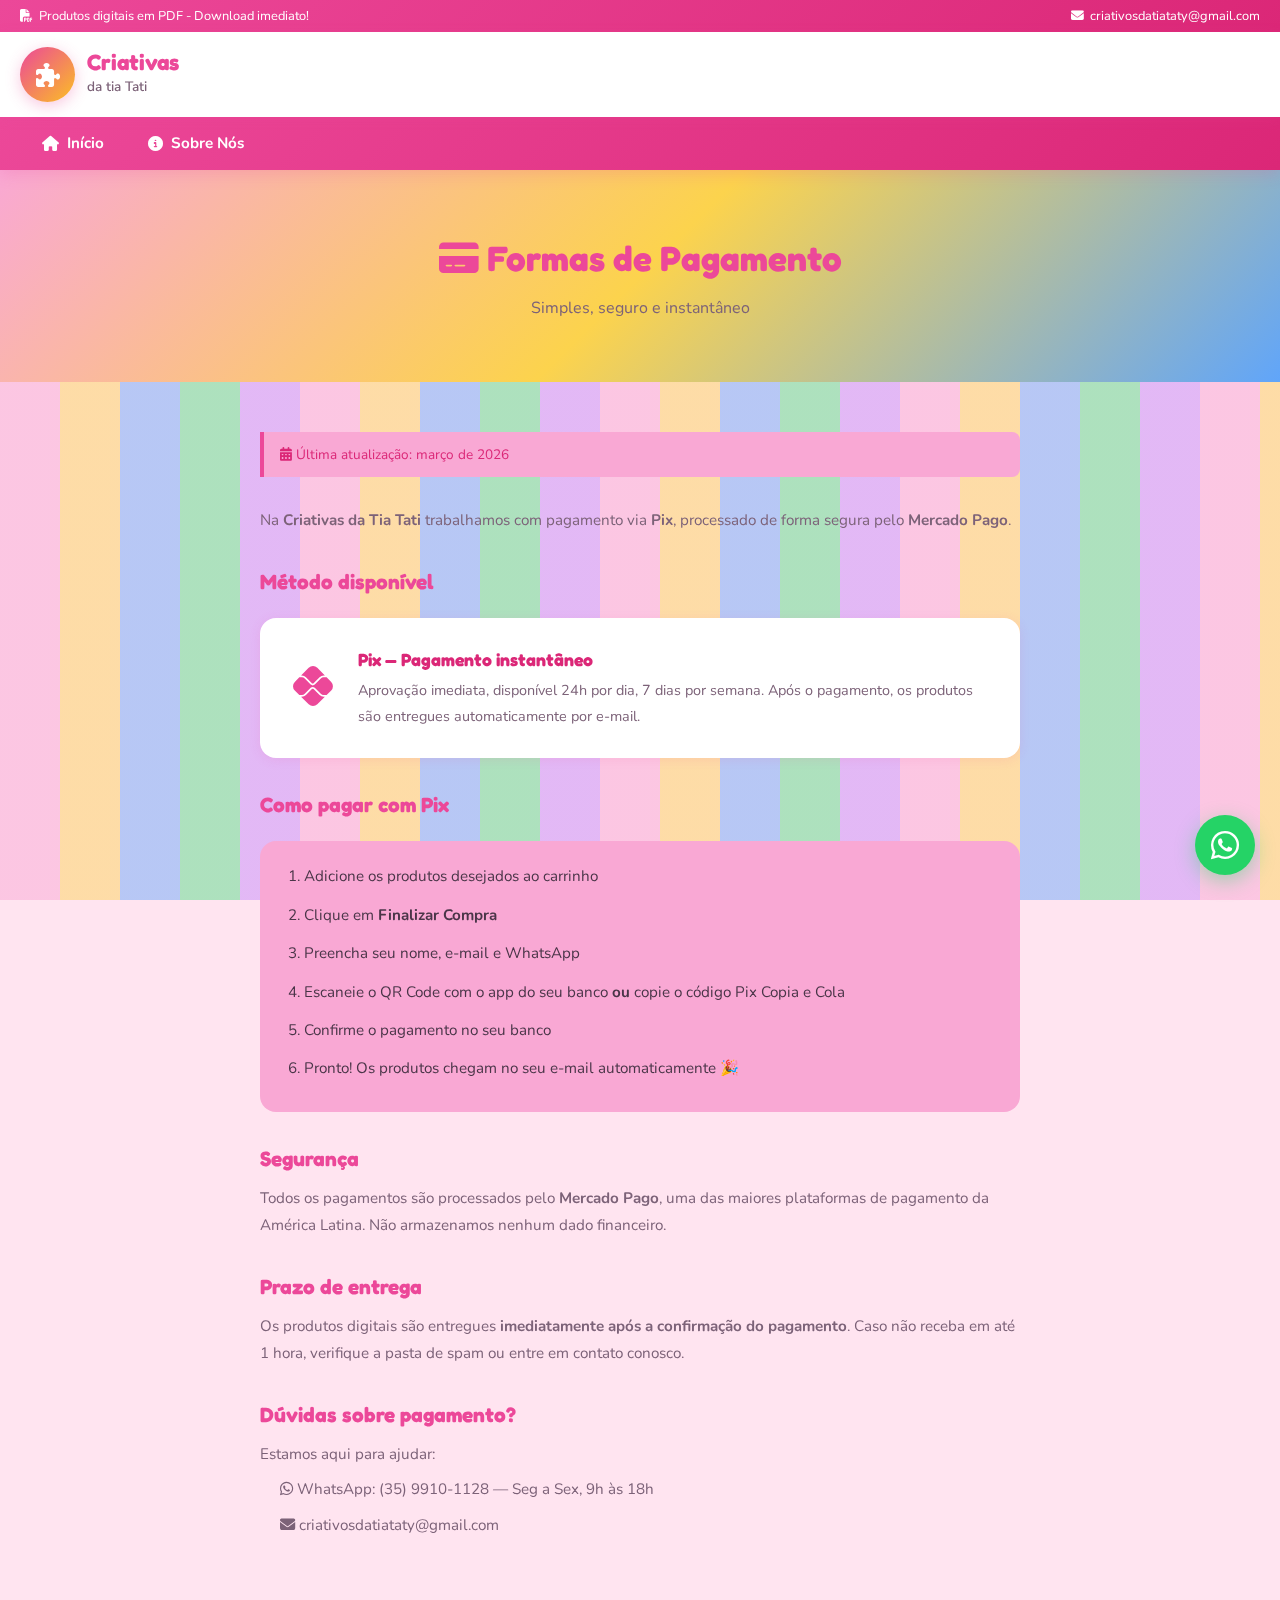
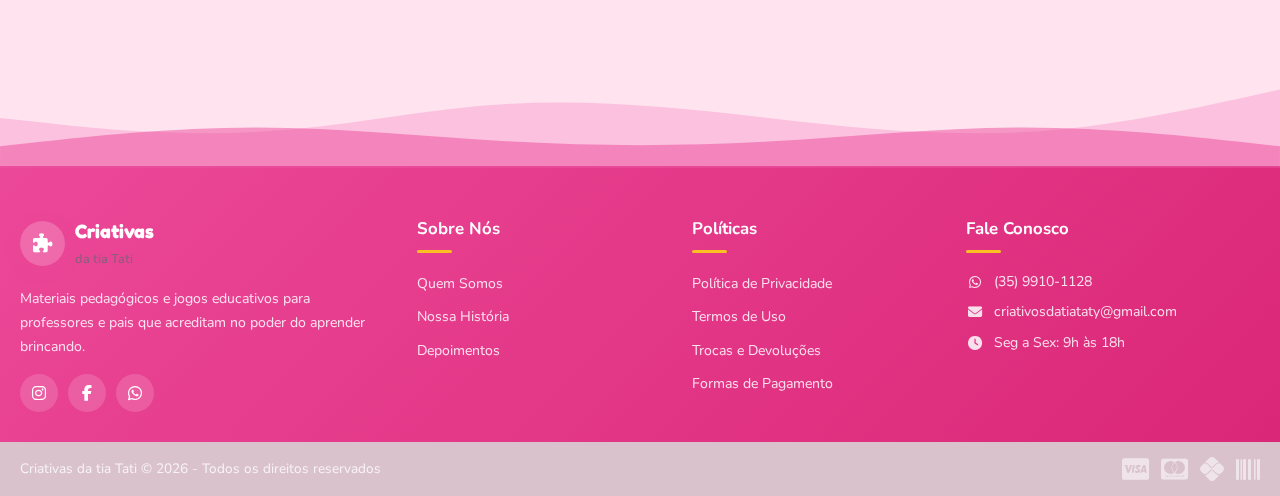
<file: pagamentos.html>
<!DOCTYPE html>
<html lang="pt-BR">
<head>
    <meta charset="UTF-8">
    <meta name="viewport" content="width=device-width, initial-scale=1.0">
    <title>Formas de Pagamento - Criativas da tia Tati</title>
    <link rel="stylesheet" href="style.css">
    <link rel="stylesheet" href="https://cdnjs.cloudflare.com/ajax/libs/font-awesome/6.5.1/css/all.min.css">
    <link href="https://fonts.googleapis.com/css2?family=Nunito:wght@400;600;700;800&family=Fredoka+One&display=swap" rel="stylesheet">
    <!-- Meta Pixel -->
    <script>
    !function(f,b,e,v,n,t,s){if(f.fbq)return;n=f.fbq=function(){n.callMethod?
    n.callMethod.apply(n,arguments):n.queue.push(arguments)};if(!f._fbq)f._fbq=n;
    n.push=n;n.loaded=!0;n.version='2.0';n.queue=[];t=b.createElement(e);t.async=!0;
    t.src=v;s=b.getElementsByTagName(e)[0];s.parentNode.insertBefore(t,s)}(window,
    document,'script','https://connect.facebook.net/en_US/fbevents.js');
    fbq('init', '4457738781141405');
    fbq('track', 'PageView');
    </script>
    <noscript><img height="1" width="1" style="display:none"
    src="https://www.facebook.com/tr?id=4457738781141405&ev=PageView&noscript=1"/></noscript>
    <!-- Fim Meta Pixel -->
    <style>
        .policy-hero {
            background: linear-gradient(135deg, var(--pink-lighter) 0%, var(--yellow-light) 50%, var(--blue-light) 100%);
            padding: 60px 20px;
            text-align: center;
        }
        .policy-hero h2 {
            font-family: 'Fredoka One', cursive;
            font-size: 2.2rem;
            color: var(--pink);
            margin-bottom: 10px;
        }
        .policy-hero p { font-size: 1rem; color: var(--text-light); }
        .policy-content {
            max-width: 800px;
            margin: 50px auto;
            padding: 0 20px 60px;
        }
        .policy-content h3 {
            font-family: 'Fredoka One', cursive;
            font-size: 1.3rem;
            color: var(--pink);
            margin: 30px 0 10px;
        }
        .policy-content p, .policy-content li {
            font-size: 0.95rem;
            color: var(--text-light);
            line-height: 1.8;
            margin-bottom: 8px;
        }
        .policy-content ul { padding-left: 20px; margin-bottom: 12px; }
        .policy-updated {
            background: var(--pink-lighter);
            border-left: 4px solid var(--pink);
            padding: 12px 16px;
            border-radius: 0 8px 8px 0;
            font-size: 0.85rem;
            color: var(--pink-dark);
            margin-bottom: 30px;
        }
        .payment-card {
            background: var(--white);
            border-radius: var(--radius);
            padding: 28px;
            box-shadow: var(--shadow);
            margin: 20px 0;
            display: flex;
            align-items: center;
            gap: 20px;
        }
        .payment-card-icon {
            font-size: 2.5rem;
            color: var(--pink);
            min-width: 50px;
            text-align: center;
        }
        .payment-card h4 {
            font-family: 'Fredoka One', cursive;
            font-size: 1.1rem;
            color: var(--pink-dark);
            margin-bottom: 4px;
        }
        .payment-card p { font-size: 0.9rem; color: var(--text-light); margin: 0; }
        .pix-steps {
            background: var(--pink-lighter);
            border-radius: var(--radius);
            padding: 20px 24px;
            margin: 20px 0;
        }
        .pix-steps ol { padding-left: 20px; }
        .pix-steps li { font-size: 0.95rem; color: var(--text); line-height: 2; }
    </style>
</head>
<body>

    <!-- Top Bar -->
    <div class="top-bar">
        <div class="container top-bar-content">
            <span><i class="fas fa-file-pdf"></i> Produtos digitais em PDF - Download imediato!</span>
            <span><i class="fas fa-envelope"></i> criativosdatiataty@gmail.com</span>
        </div>
    </div>

    <!-- Header -->
    <header class="header">
        <div class="container header-content">
            <div class="logo">
                <div class="logo-icon"><i class="fas fa-puzzle-piece"></i></div>
                <div class="logo-text">
                    <h1>Criativas</h1>
                    <span>da tia Tati</span>
                </div>
            </div>
        </div>
    </header>

    <!-- Navigation -->
    <nav class="main-nav">
        <div class="container">
            <ul class="nav-links" id="navLinks">
                <li><a href="index.html"><i class="fas fa-home"></i> Início</a></li>
                <li><a href="sobre.html"><i class="fas fa-info-circle"></i> Sobre Nós</a></li>
            </ul>
        </div>
    </nav>

    <!-- Hero -->
    <div class="policy-hero">
        <h2><i class="fas fa-credit-card"></i> Formas de Pagamento</h2>
        <p>Simples, seguro e instantâneo</p>
    </div>

    <!-- Content -->
    <div class="policy-content">
        <div class="policy-updated">
            <i class="fas fa-calendar-alt"></i> Última atualização: março de 2026
        </div>

        <p>Na <strong>Criativas da Tia Tati</strong> trabalhamos com pagamento via <strong>Pix</strong>, processado de forma segura pelo <strong>Mercado Pago</strong>.</p>

        <h3>Método disponível</h3>

        <div class="payment-card">
            <div class="payment-card-icon"><i class="fab fa-pix"></i></div>
            <div>
                <h4>Pix — Pagamento instantâneo</h4>
                <p>Aprovação imediata, disponível 24h por dia, 7 dias por semana. Após o pagamento, os produtos são entregues automaticamente por e-mail.</p>
            </div>
        </div>

        <h3>Como pagar com Pix</h3>

        <div class="pix-steps">
            <ol>
                <li>Adicione os produtos desejados ao carrinho</li>
                <li>Clique em <strong>Finalizar Compra</strong></li>
                <li>Preencha seu nome, e-mail e WhatsApp</li>
                <li>Escaneie o QR Code com o app do seu banco <strong>ou</strong> copie o código Pix Copia e Cola</li>
                <li>Confirme o pagamento no seu banco</li>
                <li>Pronto! Os produtos chegam no seu e-mail automaticamente 🎉</li>
            </ol>
        </div>

        <h3>Segurança</h3>
        <p>Todos os pagamentos são processados pelo <strong>Mercado Pago</strong>, uma das maiores plataformas de pagamento da América Latina. Não armazenamos nenhum dado financeiro.</p>

        <h3>Prazo de entrega</h3>
        <p>Os produtos digitais são entregues <strong>imediatamente após a confirmação do pagamento</strong>. Caso não receba em até 1 hora, verifique a pasta de spam ou entre em contato conosco.</p>

        <h3>Dúvidas sobre pagamento?</h3>
        <p>Estamos aqui para ajudar:</p>
        <ul>
            <li><i class="fab fa-whatsapp"></i> WhatsApp: (35) 9910-1128 — Seg a Sex, 9h às 18h</li>
            <li><i class="fas fa-envelope"></i> criativosdatiataty@gmail.com</li>
        </ul>
    </div>

    <!-- Footer -->
    <footer class="footer">
        <div class="footer-wave">
            <svg xmlns="http://www.w3.org/2000/svg" viewBox="0 0 1440 120">
                <path fill="#f472b6" fill-opacity="0.3" d="M0,64L48,69.3C96,75,192,85,288,80C384,75,480,53,576,48C672,43,768,53,864,64C960,75,1056,85,1152,80C1248,75,1344,53,1392,42.7L1440,32L1440,120L1392,120C1344,120,1248,120,1152,120C1056,120,960,120,864,120C768,120,672,120,576,120C480,120,384,120,288,120C192,120,96,120,48,120L0,120Z"></path>
                <path fill="#ec4899" fill-opacity="0.5" d="M0,96L48,90.7C96,85,192,75,288,74.7C384,75,480,85,576,90.7C672,96,768,96,864,90.7C960,85,1056,75,1152,74.7C1248,75,1344,85,1392,90.7L1440,96L1440,120L1392,120C1344,120,1248,120,1152,120C1056,120,960,120,864,120C768,120,672,120,576,120C480,120,384,120,288,120C192,120,96,120,48,120L0,120Z"></path>
            </svg>
        </div>
        <div class="footer-main">
            <div class="container footer-grid">
                <div class="footer-col">
                    <div class="footer-logo">
                        <div class="logo-icon"><i class="fas fa-puzzle-piece"></i></div>
                        <div class="logo-text">
                            <h3>Criativas</h3>
                            <span>da tia Tati</span>
                        </div>
                    </div>
                    <p>Materiais pedagógicos e jogos educativos para professores e pais que acreditam no poder do aprender brincando.</p>
                    <div class="social-links">
                        <a href="https://www.instagram.com/criativos_tia_taty?igsh=MWlyMDI0MDdyZGYxaQ%3D%3D" title="Instagram" target="_blank"><i class="fab fa-instagram"></i></a>
                        <a href="https://www.facebook.com/profile.php?id=61585580285067" title="Facebook" target="_blank"><i class="fab fa-facebook-f"></i></a>
                        <a href="https://w.app/b0fwam" title="WhatsApp" target="_blank"><i class="fab fa-whatsapp"></i></a>
                    </div>
                </div>
                <div class="footer-col">
                    <h4>Sobre Nós</h4>
                    <ul>
                        <li><a href="sobre.html">Quem Somos</a></li>
                        <li><a href="sobre.html">Nossa História</a></li>
                        <li><a href="sobre.html">Depoimentos</a></li>
                    </ul>
                </div>
                <div class="footer-col">
                    <h4>Políticas</h4>
                    <ul>
                        <li><a href="privacidade.html">Política de Privacidade</a></li>
                        <li><a href="termos.html">Termos de Uso</a></li>
                        <li><a href="trocas.html">Trocas e Devoluções</a></li>
                        <li><a href="pagamentos.html">Formas de Pagamento</a></li>
                    </ul>
                </div>
                <div class="footer-col">
                    <h4>Fale Conosco</h4>
                    <ul class="contact-list">
                        <li><i class="fab fa-whatsapp"></i> (35) 9910-1128</li>
                        <li><i class="fas fa-envelope"></i> criativosdatiataty@gmail.com</li>
                        <li><i class="fas fa-clock"></i> Seg a Sex: 9h às 18h</li>
                    </ul>
                </div>
            </div>
        </div>
        <div class="footer-bottom">
            <div class="container">
                <p>Criativas da tia Tati &copy; 2026 - Todos os direitos reservados</p>
                <div class="payment-methods">
                    <i class="fab fa-cc-visa"></i>
                    <i class="fab fa-cc-mastercard"></i>
                    <i class="fab fa-pix"></i>
                    <i class="fas fa-barcode"></i>
                </div>
            </div>
        </div>
    </footer>

    <a href="https://wa.me/553599101128" class="whatsapp-float" target="_blank" title="Fale conosco no WhatsApp">
        <i class="fab fa-whatsapp"></i>
    </a>

</body>
</html>
</file>
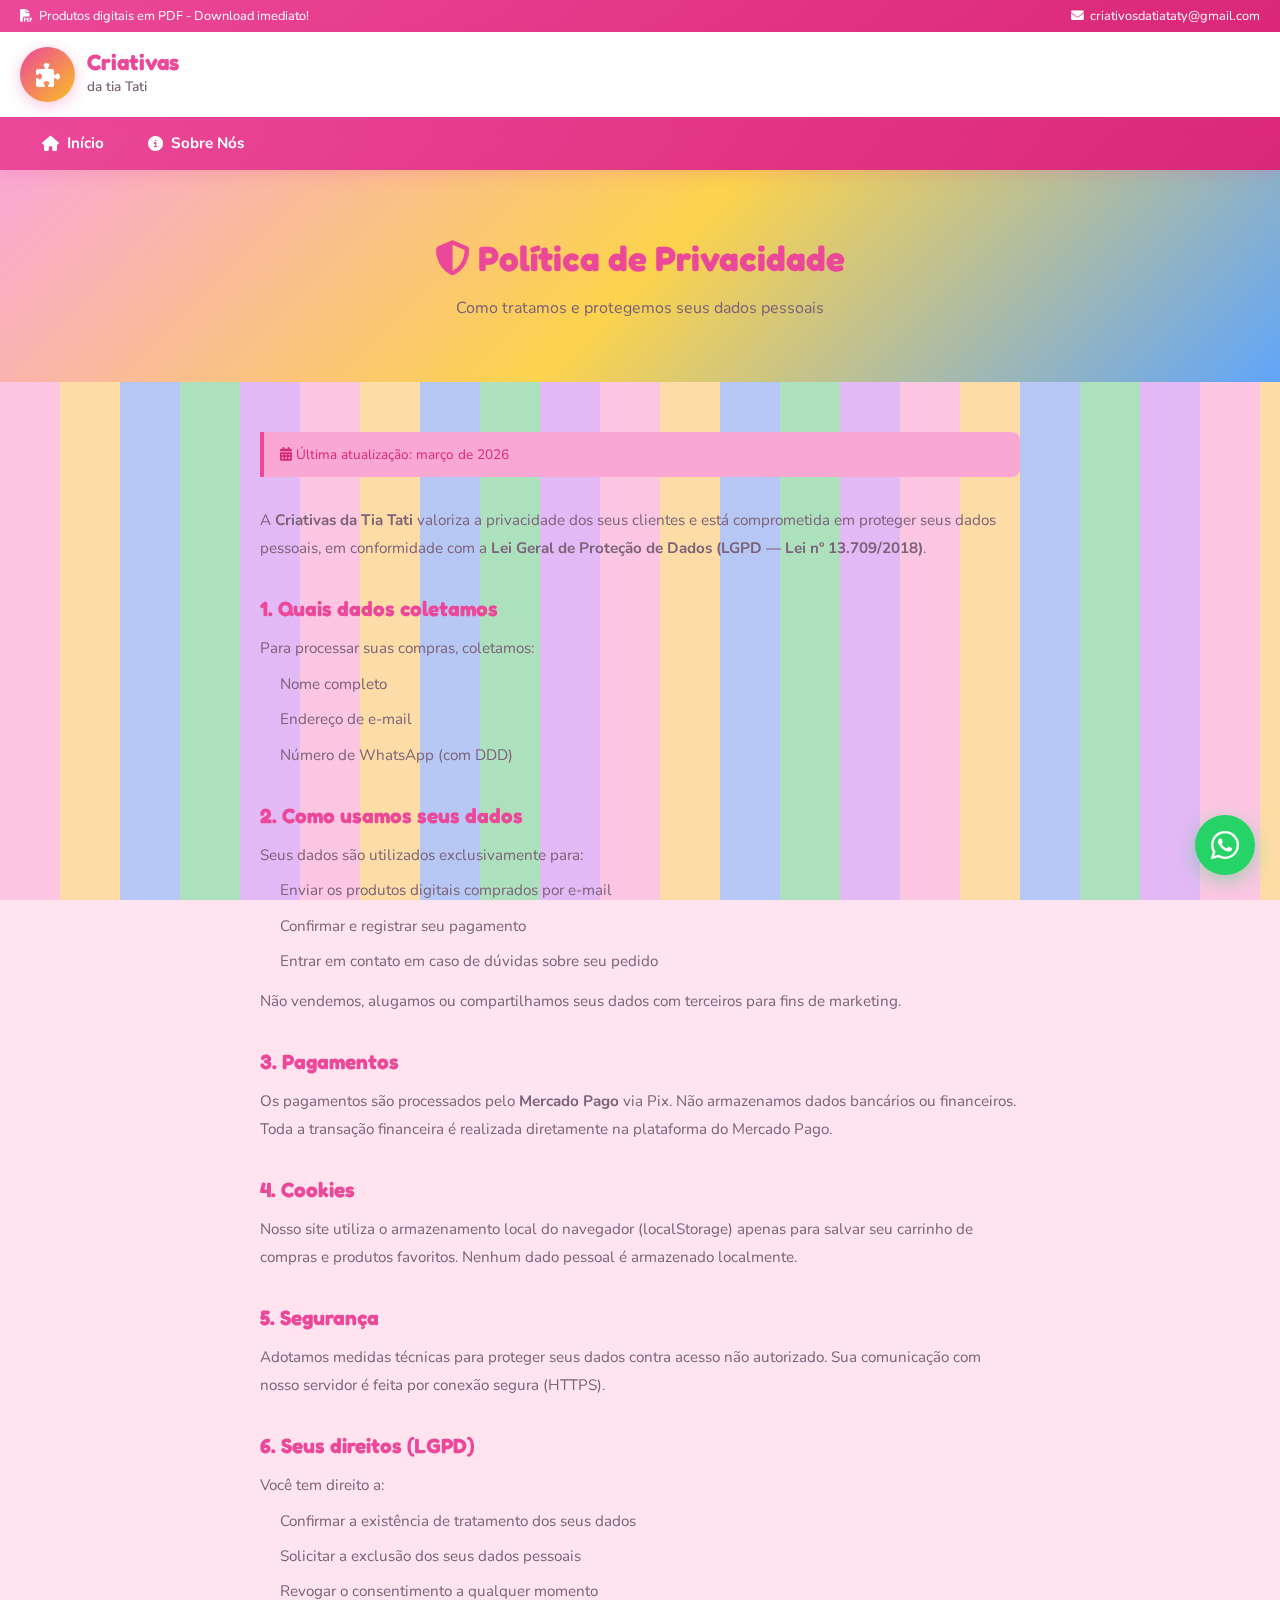
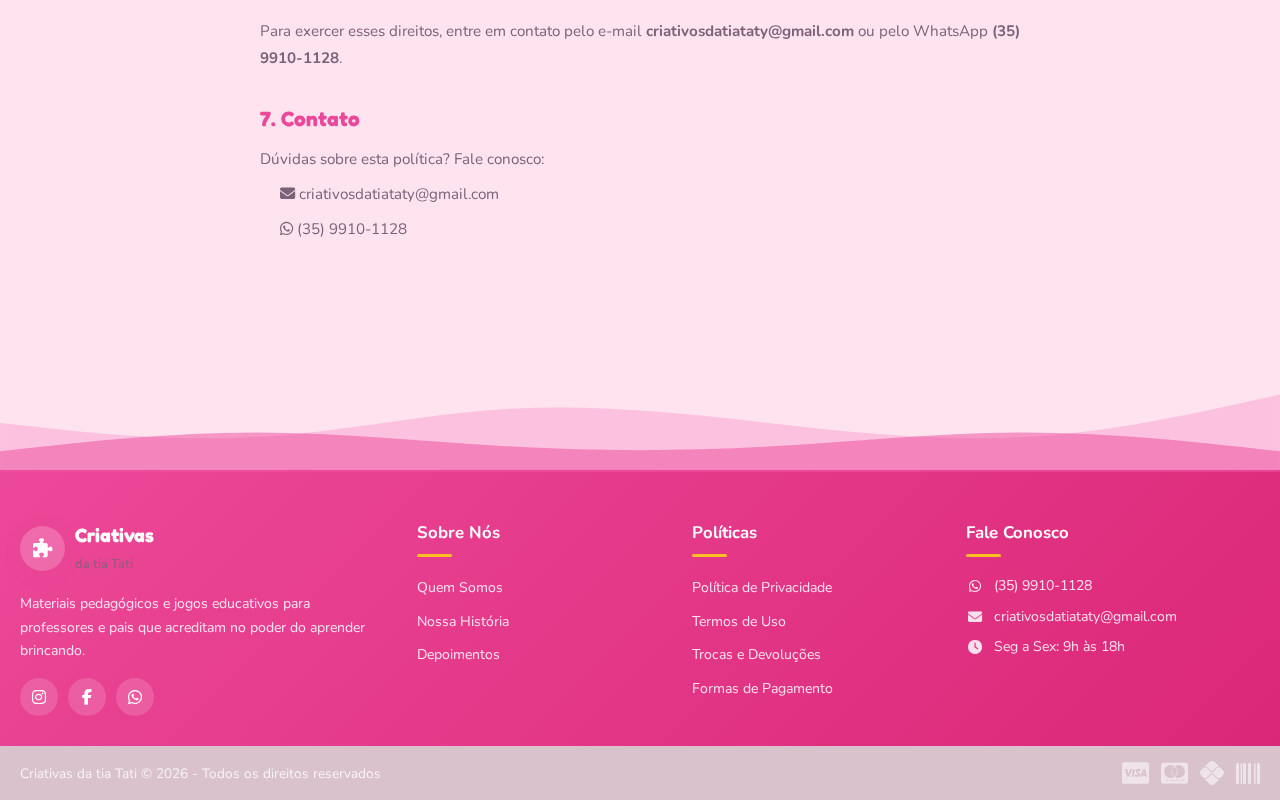
<file: privacidade.html>
<!DOCTYPE html>
<html lang="pt-BR">
<head>
    <meta charset="UTF-8">
    <meta name="viewport" content="width=device-width, initial-scale=1.0">
    <title>Política de Privacidade - Criativas da tia Tati</title>
    <link rel="stylesheet" href="style.css">
    <link rel="stylesheet" href="https://cdnjs.cloudflare.com/ajax/libs/font-awesome/6.5.1/css/all.min.css">
    <link href="https://fonts.googleapis.com/css2?family=Nunito:wght@400;600;700;800&family=Fredoka+One&display=swap" rel="stylesheet">
    <style>
        .policy-hero {
            background: linear-gradient(135deg, var(--pink-lighter) 0%, var(--yellow-light) 50%, var(--blue-light) 100%);
            padding: 60px 20px;
            text-align: center;
        }
        .policy-hero h2 {
            font-family: 'Fredoka One', cursive;
            font-size: 2.2rem;
            color: var(--pink);
            margin-bottom: 10px;
        }
        .policy-hero p { font-size: 1rem; color: var(--text-light); }
        .policy-content {
            max-width: 800px;
            margin: 50px auto;
            padding: 0 20px 60px;
        }
        .policy-content h3 {
            font-family: 'Fredoka One', cursive;
            font-size: 1.3rem;
            color: var(--pink);
            margin: 30px 0 10px;
        }
        .policy-content p, .policy-content li {
            font-size: 0.95rem;
            color: var(--text-light);
            line-height: 1.8;
            margin-bottom: 8px;
        }
        .policy-content ul { padding-left: 20px; margin-bottom: 12px; }
        .policy-updated {
            background: var(--pink-lighter);
            border-left: 4px solid var(--pink);
            padding: 12px 16px;
            border-radius: 0 8px 8px 0;
            font-size: 0.85rem;
            color: var(--pink-dark);
            margin-bottom: 30px;
        }
    </style>
</head>
<body>

    <!-- Top Bar -->
    <div class="top-bar">
        <div class="container top-bar-content">
            <span><i class="fas fa-file-pdf"></i> Produtos digitais em PDF - Download imediato!</span>
            <span><i class="fas fa-envelope"></i> criativosdatiataty@gmail.com</span>
        </div>
    </div>

    <!-- Header -->
    <header class="header">
        <div class="container header-content">
            <div class="logo">
                <div class="logo-icon"><i class="fas fa-puzzle-piece"></i></div>
                <div class="logo-text">
                    <h1>Criativas</h1>
                    <span>da tia Tati</span>
                </div>
            </div>
        </div>
    </header>

    <!-- Navigation -->
    <nav class="main-nav">
        <div class="container">
            <ul class="nav-links" id="navLinks">
                <li><a href="index.html"><i class="fas fa-home"></i> Início</a></li>
                <li><a href="sobre.html"><i class="fas fa-info-circle"></i> Sobre Nós</a></li>
            </ul>
        </div>
    </nav>

    <!-- Hero -->
    <div class="policy-hero">
        <h2><i class="fas fa-shield-alt"></i> Política de Privacidade</h2>
        <p>Como tratamos e protegemos seus dados pessoais</p>
    </div>

    <!-- Content -->
    <div class="policy-content">
        <div class="policy-updated">
            <i class="fas fa-calendar-alt"></i> Última atualização: março de 2026
        </div>

        <p>A <strong>Criativas da Tia Tati</strong> valoriza a privacidade dos seus clientes e está comprometida em proteger seus dados pessoais, em conformidade com a <strong>Lei Geral de Proteção de Dados (LGPD — Lei nº 13.709/2018)</strong>.</p>

        <h3>1. Quais dados coletamos</h3>
        <p>Para processar suas compras, coletamos:</p>
        <ul>
            <li>Nome completo</li>
            <li>Endereço de e-mail</li>
            <li>Número de WhatsApp (com DDD)</li>
        </ul>

        <h3>2. Como usamos seus dados</h3>
        <p>Seus dados são utilizados exclusivamente para:</p>
        <ul>
            <li>Enviar os produtos digitais comprados por e-mail</li>
            <li>Confirmar e registrar seu pagamento</li>
            <li>Entrar em contato em caso de dúvidas sobre seu pedido</li>
        </ul>
        <p>Não vendemos, alugamos ou compartilhamos seus dados com terceiros para fins de marketing.</p>

        <h3>3. Pagamentos</h3>
        <p>Os pagamentos são processados pelo <strong>Mercado Pago</strong> via Pix. Não armazenamos dados bancários ou financeiros. Toda a transação financeira é realizada diretamente na plataforma do Mercado Pago.</p>

        <h3>4. Cookies</h3>
        <p>Nosso site utiliza o armazenamento local do navegador (localStorage) apenas para salvar seu carrinho de compras e produtos favoritos. Nenhum dado pessoal é armazenado localmente.</p>

        <h3>5. Segurança</h3>
        <p>Adotamos medidas técnicas para proteger seus dados contra acesso não autorizado. Sua comunicação com nosso servidor é feita por conexão segura (HTTPS).</p>

        <h3>6. Seus direitos (LGPD)</h3>
        <p>Você tem direito a:</p>
        <ul>
            <li>Confirmar a existência de tratamento dos seus dados</li>
            <li>Solicitar a exclusão dos seus dados pessoais</li>
            <li>Revogar o consentimento a qualquer momento</li>
        </ul>
        <p>Para exercer esses direitos, entre em contato pelo e-mail <strong>criativosdatiataty@gmail.com</strong> ou pelo WhatsApp <strong>(35) 9910-1128</strong>.</p>

        <h3>7. Contato</h3>
        <p>Dúvidas sobre esta política? Fale conosco:</p>
        <ul>
            <li><i class="fas fa-envelope"></i> criativosdatiataty@gmail.com</li>
            <li><i class="fab fa-whatsapp"></i> (35) 9910-1128</li>
        </ul>
    </div>

    <!-- Footer -->
    <footer class="footer">
        <div class="footer-wave">
            <svg xmlns="http://www.w3.org/2000/svg" viewBox="0 0 1440 120">
                <path fill="#f472b6" fill-opacity="0.3" d="M0,64L48,69.3C96,75,192,85,288,80C384,75,480,53,576,48C672,43,768,53,864,64C960,75,1056,85,1152,80C1248,75,1344,53,1392,42.7L1440,32L1440,120L1392,120C1344,120,1248,120,1152,120C1056,120,960,120,864,120C768,120,672,120,576,120C480,120,384,120,288,120C192,120,96,120,48,120L0,120Z"></path>
                <path fill="#ec4899" fill-opacity="0.5" d="M0,96L48,90.7C96,85,192,75,288,74.7C384,75,480,85,576,90.7C672,96,768,96,864,90.7C960,85,1056,75,1152,74.7C1248,75,1344,85,1392,90.7L1440,96L1440,120L1392,120C1344,120,1248,120,1152,120C1056,120,960,120,864,120C768,120,672,120,576,120C480,120,384,120,288,120C192,120,96,120,48,120L0,120Z"></path>
            </svg>
        </div>
        <div class="footer-main">
            <div class="container footer-grid">
                <div class="footer-col">
                    <div class="footer-logo">
                        <div class="logo-icon"><i class="fas fa-puzzle-piece"></i></div>
                        <div class="logo-text">
                            <h3>Criativas</h3>
                            <span>da tia Tati</span>
                        </div>
                    </div>
                    <p>Materiais pedagógicos e jogos educativos para professores e pais que acreditam no poder do aprender brincando.</p>
                    <div class="social-links">
                        <a href="https://www.instagram.com/criativos_tia_taty?igsh=MWlyMDI0MDdyZGYxaQ%3D%3D" title="Instagram" target="_blank"><i class="fab fa-instagram"></i></a>
                        <a href="https://www.facebook.com/profile.php?id=61585580285067" title="Facebook" target="_blank"><i class="fab fa-facebook-f"></i></a>
                        <a href="https://w.app/b0fwam" title="WhatsApp" target="_blank"><i class="fab fa-whatsapp"></i></a>
                    </div>
                </div>
                <div class="footer-col">
                    <h4>Sobre Nós</h4>
                    <ul>
                        <li><a href="sobre.html">Quem Somos</a></li>
                        <li><a href="sobre.html">Nossa História</a></li>
                        <li><a href="sobre.html">Depoimentos</a></li>
                    </ul>
                </div>
                <div class="footer-col">
                    <h4>Políticas</h4>
                    <ul>
                        <li><a href="privacidade.html">Política de Privacidade</a></li>
                        <li><a href="termos.html">Termos de Uso</a></li>
                        <li><a href="trocas.html">Trocas e Devoluções</a></li>
                        <li><a href="pagamentos.html">Formas de Pagamento</a></li>
                    </ul>
                </div>
                <div class="footer-col">
                    <h4>Fale Conosco</h4>
                    <ul class="contact-list">
                        <li><i class="fab fa-whatsapp"></i> (35) 9910-1128</li>
                        <li><i class="fas fa-envelope"></i> criativosdatiataty@gmail.com</li>
                        <li><i class="fas fa-clock"></i> Seg a Sex: 9h às 18h</li>
                    </ul>
                </div>
            </div>
        </div>
        <div class="footer-bottom">
            <div class="container">
                <p>Criativas da tia Tati &copy; 2026 - Todos os direitos reservados</p>
                <div class="payment-methods">
                    <i class="fab fa-cc-visa"></i>
                    <i class="fab fa-cc-mastercard"></i>
                    <i class="fab fa-pix"></i>
                    <i class="fas fa-barcode"></i>
                </div>
            </div>
        </div>
    </footer>

    <a href="https://wa.me/553599101128" class="whatsapp-float" target="_blank" title="Fale conosco no WhatsApp">
        <i class="fab fa-whatsapp"></i>
    </a>

</body>
</html>
</file>
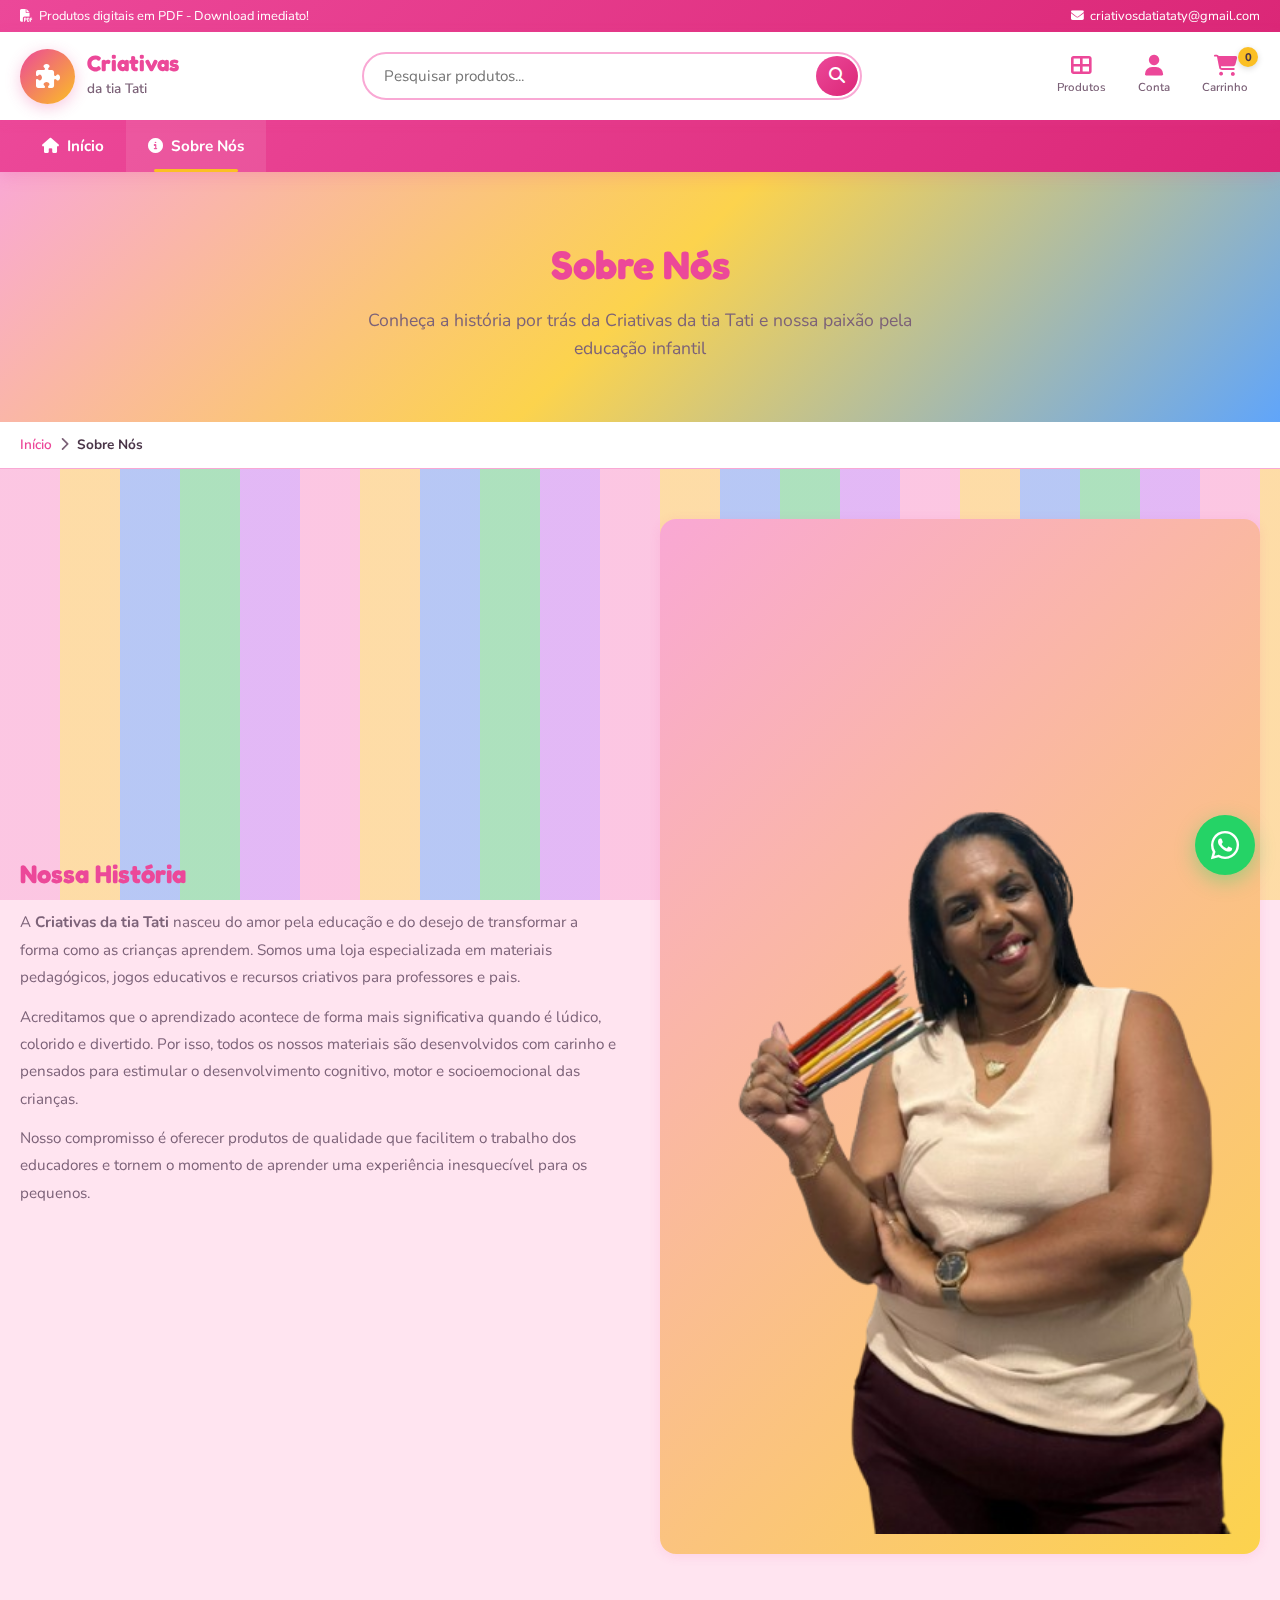
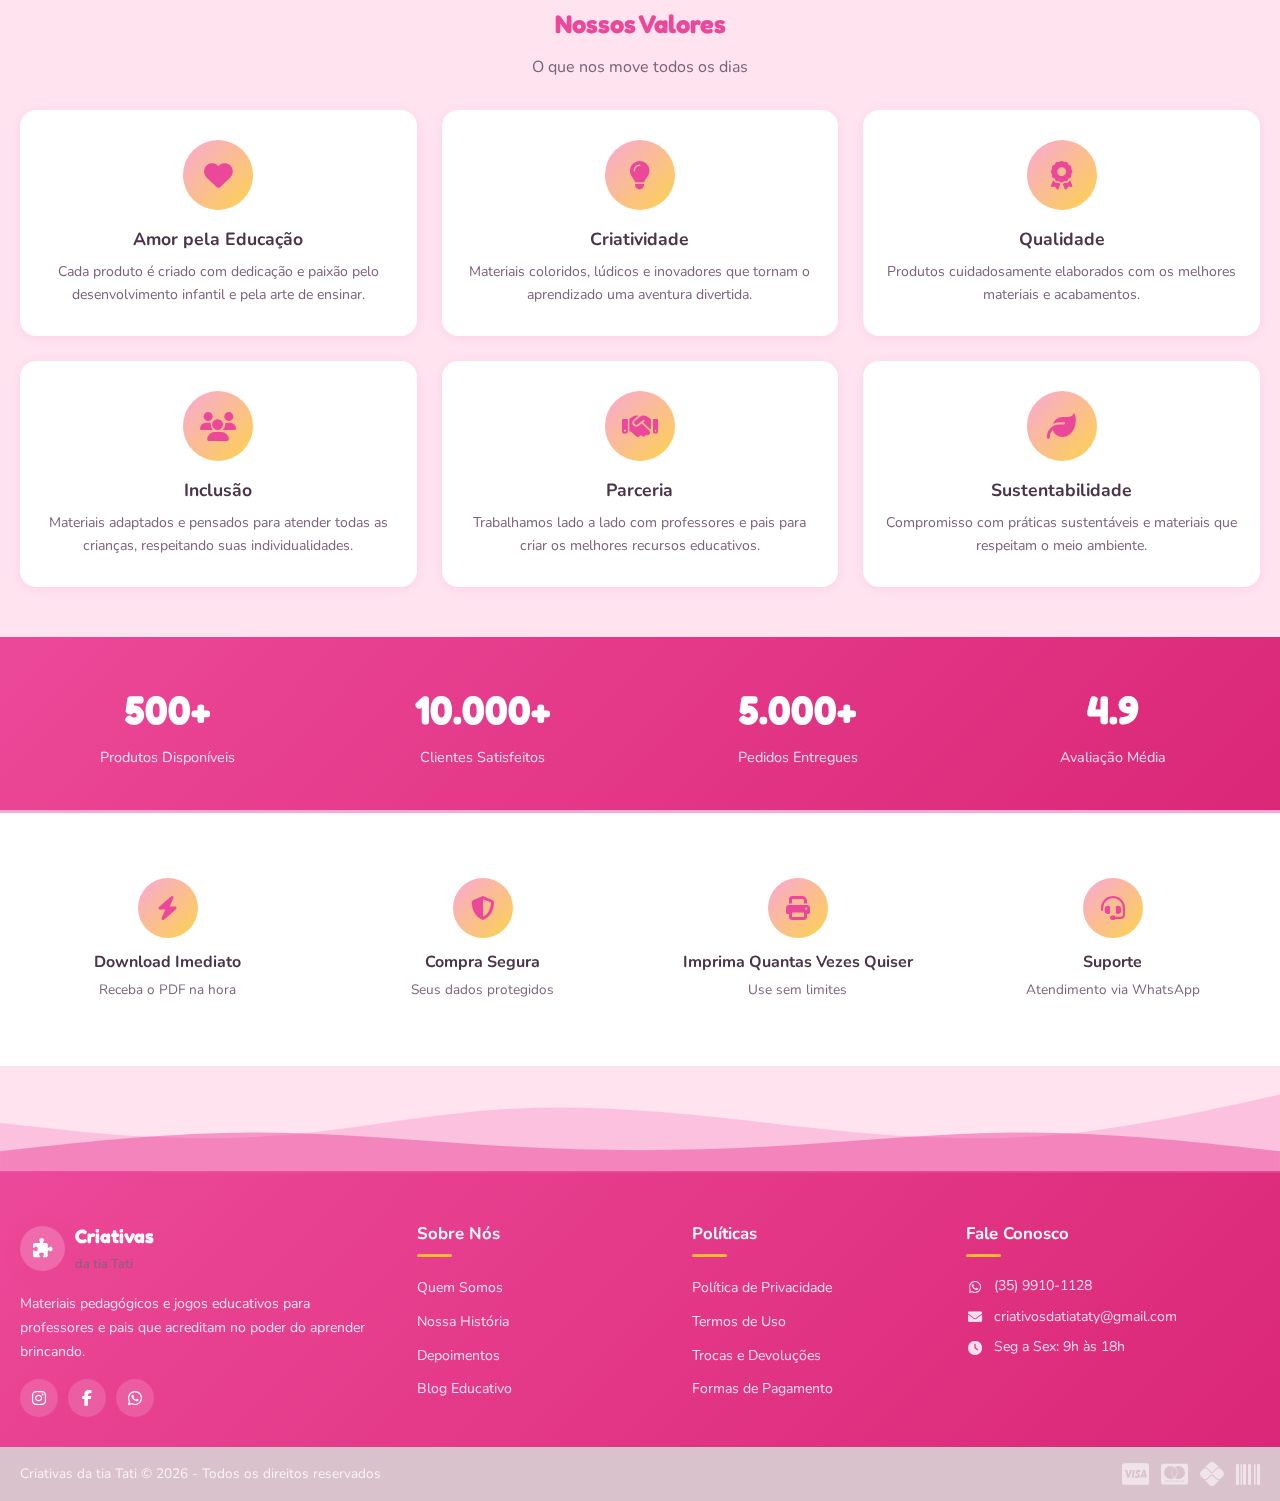
<file: sobre.html>
<!DOCTYPE html>
<html lang="pt-BR">
<head>
    <meta charset="UTF-8">
    <meta name="viewport" content="width=device-width, initial-scale=1.0">
    <title>Sobre Nós - Criativas da tia Tati</title>
    <link rel="stylesheet" href="style.css">
    <link rel="stylesheet" href="https://cdnjs.cloudflare.com/ajax/libs/font-awesome/6.5.1/css/all.min.css">
    <link href="https://fonts.googleapis.com/css2?family=Nunito:wght@400;600;700;800&family=Fredoka+One&display=swap" rel="stylesheet">
    <style>
        .about-hero {
            background: linear-gradient(135deg, var(--pink-lighter) 0%, var(--yellow-light) 50%, var(--blue-light) 100%);
            padding: 60px 20px;
            text-align: center;
        }
        .about-hero h2 {
            font-family: 'Fredoka One', cursive;
            font-size: 2.5rem;
            color: var(--pink);
            margin-bottom: 10px;
        }
        .about-hero p {
            font-size: 1.1rem;
            color: var(--text-light);
            max-width: 600px;
            margin: 0 auto;
        }
        .about-section {
            padding: 50px 0;
        }
        .about-grid {
            display: grid;
            grid-template-columns: 1fr 1fr;
            gap: 40px;
            align-items: center;
            margin-bottom: 50px;
        }
        .about-text h3 {
            font-family: 'Fredoka One', cursive;
            font-size: 1.6rem;
            color: var(--pink);
            margin-bottom: 15px;
        }
        .about-text p {
            font-size: 0.95rem;
            color: var(--text-light);
            line-height: 1.8;
            margin-bottom: 12px;
        }
        .about-image {
            background: linear-gradient(135deg, var(--pink-lighter) 0%, var(--yellow-light) 100%);
            border-radius: var(--radius);
            padding: 20px;
            text-align: center;
            box-shadow: var(--shadow);
            overflow: hidden;
        }
        .about-image img {
            width: 100%;
            height: 100%;
            object-fit: cover;
            border-radius: calc(var(--radius) - 8px);
            display: block;
        }
        .values-grid {
            display: grid;
            grid-template-columns: repeat(3, 1fr);
            gap: 25px;
            margin-top: 30px;
        }
        .value-card {
            background: var(--white);
            border-radius: var(--radius);
            padding: 30px 20px;
            text-align: center;
            box-shadow: var(--shadow);
            transition: var(--transition);
        }
        .value-card:hover {
            transform: translateY(-5px);
            box-shadow: var(--shadow-hover);
        }
        .value-card .value-icon {
            width: 70px;
            height: 70px;
            background: linear-gradient(135deg, var(--pink-lighter) 0%, var(--yellow-light) 100%);
            border-radius: 50%;
            display: flex;
            align-items: center;
            justify-content: center;
            margin: 0 auto 15px;
            font-size: 1.8rem;
            color: var(--pink);
        }
        .value-card h4 {
            font-size: 1.1rem;
            color: var(--text);
            margin-bottom: 8px;
        }
        .value-card p {
            font-size: 0.88rem;
            color: var(--text-light);
            line-height: 1.6;
        }
        .stats-section {
            background: linear-gradient(135deg, var(--pink) 0%, var(--pink-dark) 100%);
            padding: 40px 0;
            color: var(--white);
        }
        .stats-grid {
            display: grid;
            grid-template-columns: repeat(4, 1fr);
            gap: 20px;
            text-align: center;
        }
        .stat-item h3 {
            font-family: 'Fredoka One', cursive;
            font-size: 2.5rem;
            margin-bottom: 5px;
        }
        .stat-item p {
            font-size: 0.9rem;
            opacity: 0.85;
        }
        @media (max-width: 768px) {
            .about-grid { grid-template-columns: 1fr; }
            .values-grid { grid-template-columns: 1fr; }
            .stats-grid { grid-template-columns: repeat(2, 1fr); gap: 20px; }
            .about-hero h2 { font-size: 1.8rem; }
        }
    </style>
</head>
<body>
    <!-- Top Bar -->
    <div class="top-bar">
        <div class="container top-bar-content">
            <span><i class="fas fa-file-pdf"></i> Produtos digitais em PDF - Download imediato!</span>
            <span><i class="fas fa-envelope"></i> criativosdatiataty@gmail.com</span>
        </div>
    </div>

    <!-- Header -->
    <header class="header">
        <div class="container header-content">
            <a href="index.html" class="logo">
                <div class="logo-icon">
                    <i class="fas fa-puzzle-piece"></i>
                </div>
                <div class="logo-text">
                    <h1>Criativas</h1>
                    <span>da tia Tati</span>
                </div>
            </a>
            <div class="search-bar">
                <input type="text" placeholder="Pesquisar produtos...">
                <button type="button"><i class="fas fa-search"></i></button>
            </div>
            <div class="header-actions">
                <a href="index.html" class="header-action" title="Ver Produtos">
                    <i class="fas fa-th-large"></i>
                    <span>Produtos</span>
                </a>
                <a href="#" class="header-action" title="Minha Conta">
                    <i class="fas fa-user"></i>
                    <span>Conta</span>
                </a>
                <a href="index.html" class="header-action cart-icon" title="Carrinho">
                    <i class="fas fa-shopping-cart"></i>
                    <span>Carrinho</span>
                    <div class="cart-count">0</div>
                </a>
            </div>
        </div>
    </header>

    <!-- Navigation -->
    <nav class="main-nav">
        <div class="container">
            <ul class="nav-links" style="display:flex">
                <li><a href="index.html"><i class="fas fa-home"></i> Início</a></li>
                <li><a href="sobre.html" class="active"><i class="fas fa-info-circle"></i> Sobre Nós</a></li>
            </ul>
        </div>
    </nav>

    <!-- About Hero -->
    <section class="about-hero">
        <h2>Sobre Nós</h2>
        <p>Conheça a história por trás da Criativas da tia Tati e nossa paixão pela educação infantil</p>
    </section>

    <!-- Breadcrumb -->
    <div class="breadcrumb-section">
        <div class="container">
            <span><a href="index.html">Início</a></span>
            <i class="fas fa-chevron-right"></i>
            <span class="current">Sobre Nós</span>
        </div>
    </div>

    <!-- About Content -->
    <section class="about-section">
        <div class="container">
            <div class="about-grid">
                <div class="about-text">
                    <h3>Nossa História</h3>
                    <p>A <strong>Criativas da tia Tati</strong> nasceu do amor pela educação e do desejo de transformar a forma como as crianças aprendem. Somos uma loja especializada em materiais pedagógicos, jogos educativos e recursos criativos para professores e pais.</p>
                    <p>Acreditamos que o aprendizado acontece de forma mais significativa quando é lúdico, colorido e divertido. Por isso, todos os nossos materiais são desenvolvidos com carinho e pensados para estimular o desenvolvimento cognitivo, motor e socioemocional das crianças.</p>
                    <p>Nosso compromisso é oferecer produtos de qualidade que facilitem o trabalho dos educadores e tornem o momento de aprender uma experiência inesquecível para os pequenos.</p>
                </div>
                <div class="about-image">
                    <img src="img/foto_tia_taty.png" alt="Foto da Tia Taty">
                </div>
            </div>

            <h3 style="font-family: 'Fredoka One', cursive; font-size: 1.6rem; color: var(--pink); text-align: center; margin-bottom: 10px;">Nossos Valores</h3>
            <p style="text-align: center; color: var(--text-light); margin-bottom: 20px;">O que nos move todos os dias</p>

            <div class="values-grid">
                <div class="value-card">
                    <div class="value-icon"><i class="fas fa-heart"></i></div>
                    <h4>Amor pela Educação</h4>
                    <p>Cada produto é criado com dedicação e paixão pelo desenvolvimento infantil e pela arte de ensinar.</p>
                </div>
                <div class="value-card">
                    <div class="value-icon"><i class="fas fa-lightbulb"></i></div>
                    <h4>Criatividade</h4>
                    <p>Materiais coloridos, lúdicos e inovadores que tornam o aprendizado uma aventura divertida.</p>
                </div>
                <div class="value-card">
                    <div class="value-icon"><i class="fas fa-award"></i></div>
                    <h4>Qualidade</h4>
                    <p>Produtos cuidadosamente elaborados com os melhores materiais e acabamentos.</p>
                </div>
                <div class="value-card">
                    <div class="value-icon"><i class="fas fa-users"></i></div>
                    <h4>Inclusão</h4>
                    <p>Materiais adaptados e pensados para atender todas as crianças, respeitando suas individualidades.</p>
                </div>
                <div class="value-card">
                    <div class="value-icon"><i class="fas fa-handshake"></i></div>
                    <h4>Parceria</h4>
                    <p>Trabalhamos lado a lado com professores e pais para criar os melhores recursos educativos.</p>
                </div>
                <div class="value-card">
                    <div class="value-icon"><i class="fas fa-leaf"></i></div>
                    <h4>Sustentabilidade</h4>
                    <p>Compromisso com práticas sustentáveis e materiais que respeitam o meio ambiente.</p>
                </div>
            </div>
        </div>
    </section>

    <!-- Stats -->
    <section class="stats-section">
        <div class="container">
            <div class="stats-grid">
                <div class="stat-item">
                    <h3>500+</h3>
                    <p>Produtos Disponíveis</p>
                </div>
                <div class="stat-item">
                    <h3>10.000+</h3>
                    <p>Clientes Satisfeitos</p>
                </div>
                <div class="stat-item">
                    <h3>5.000+</h3>
                    <p>Pedidos Entregues</p>
                </div>
                <div class="stat-item">
                    <h3>4.9</h3>
                    <p>Avaliação Média</p>
                </div>
            </div>
        </div>
    </section>

    <!-- Features -->
    <section class="features-section">
        <div class="container features-grid">
            <div class="feature-card">
                <div class="feature-icon"><i class="fas fa-bolt"></i></div>
                <h4>Download Imediato</h4>
                <p>Receba o PDF na hora</p>
            </div>
            <div class="feature-card">
                <div class="feature-icon"><i class="fas fa-shield-alt"></i></div>
                <h4>Compra Segura</h4>
                <p>Seus dados protegidos</p>
            </div>
            <div class="feature-card">
                <div class="feature-icon"><i class="fas fa-print"></i></div>
                <h4>Imprima Quantas Vezes Quiser</h4>
                <p>Use sem limites</p>
            </div>
            <div class="feature-card">
                <div class="feature-icon"><i class="fas fa-headset"></i></div>
                <h4>Suporte</h4>
                <p>Atendimento via WhatsApp</p>
            </div>
        </div>
    </section>

    <!-- Footer -->
    <footer class="footer">
        <div class="footer-wave">
            <svg xmlns="http://www.w3.org/2000/svg" viewBox="0 0 1440 120">
                <path fill="#f472b6" fill-opacity="0.3" d="M0,64L48,69.3C96,75,192,85,288,80C384,75,480,53,576,48C672,43,768,53,864,64C960,75,1056,85,1152,80C1248,75,1344,53,1392,42.7L1440,32L1440,120L1392,120C1344,120,1248,120,1152,120C1056,120,960,120,864,120C768,120,672,120,576,120C480,120,384,120,288,120C192,120,96,120,48,120L0,120Z"></path>
                <path fill="#ec4899" fill-opacity="0.5" d="M0,96L48,90.7C96,85,192,75,288,74.7C384,75,480,85,576,90.7C672,96,768,96,864,90.7C960,85,1056,75,1152,74.7C1248,75,1344,85,1392,90.7L1440,96L1440,120L1392,120C1344,120,1248,120,1152,120C1056,120,960,120,864,120C768,120,672,120,576,120C480,120,384,120,288,120C192,120,96,120,48,120L0,120Z"></path>
            </svg>
        </div>
        <div class="footer-main">
            <div class="container footer-grid">
                <div class="footer-col">
                    <div class="footer-logo">
                        <div class="logo-icon"><i class="fas fa-puzzle-piece"></i></div>
                        <div class="logo-text">
                            <h3>Criativas</h3>
                            <span>da tia Tati</span>
                        </div>
                    </div>
                    <p>Materiais pedagógicos e jogos educativos para professores e pais que acreditam no poder do aprender brincando.</p>
                    <div class="social-links">
                        <a href="https://www.instagram.com/criativos_tia_taty?igsh=MWlyMDI0MDdyZGYxaQ%3D%3D" target="_blank"><i class="fab fa-instagram"></i></a>
                        <a href="https://www.facebook.com/profile.php?id=61585580285067" target="_blank"><i class="fab fa-facebook-f"></i></a>
                        <a href="https://w.app/b0fwam" target="_blank"><i class="fab fa-whatsapp"></i></a>
                    </div>
                </div>
                <div class="footer-col">
                    <h4>Sobre Nós</h4>
                    <ul>
                        <li><a href="#">Quem Somos</a></li>
                        <li><a href="#">Nossa História</a></li>
                        <li><a href="#">Depoimentos</a></li>
                        <li><a href="#">Blog Educativo</a></li>
                    </ul>
                </div>
                <div class="footer-col">
                    <h4>Políticas</h4>
                    <ul>
                        <li><a href="#">Política de Privacidade</a></li>
                        <li><a href="#">Termos de Uso</a></li>
                        <li><a href="#">Trocas e Devoluções</a></li>
                        <li><a href="#">Formas de Pagamento</a></li>
                    </ul>
                </div>
                <div class="footer-col">
                    <h4>Fale Conosco</h4>
                    <ul class="contact-list">
                        <li><i class="fab fa-whatsapp"></i> (35) 9910-1128</li>
                        <li><i class="fas fa-envelope"></i> criativosdatiataty@gmail.com</li>
                        <li><i class="fas fa-clock"></i> Seg a Sex: 9h às 18h</li>
                    </ul>
                </div>
            </div>
        </div>
        <div class="footer-bottom">
            <div class="container">
                <p>Criativas da tia Tati &copy; 2026 - Todos os direitos reservados</p>
                <div class="payment-methods">
                    <i class="fab fa-cc-visa"></i>
                    <i class="fab fa-cc-mastercard"></i>
                    <i class="fab fa-pix"></i>
                    <i class="fas fa-barcode"></i>
                </div>
            </div>
        </div>
    </footer>

    <!-- WhatsApp Float Button -->
    <a href="https://wa.me/553599101128" class="whatsapp-float" target="_blank">
        <i class="fab fa-whatsapp"></i>
    </a>
</body>
</html>
</file>
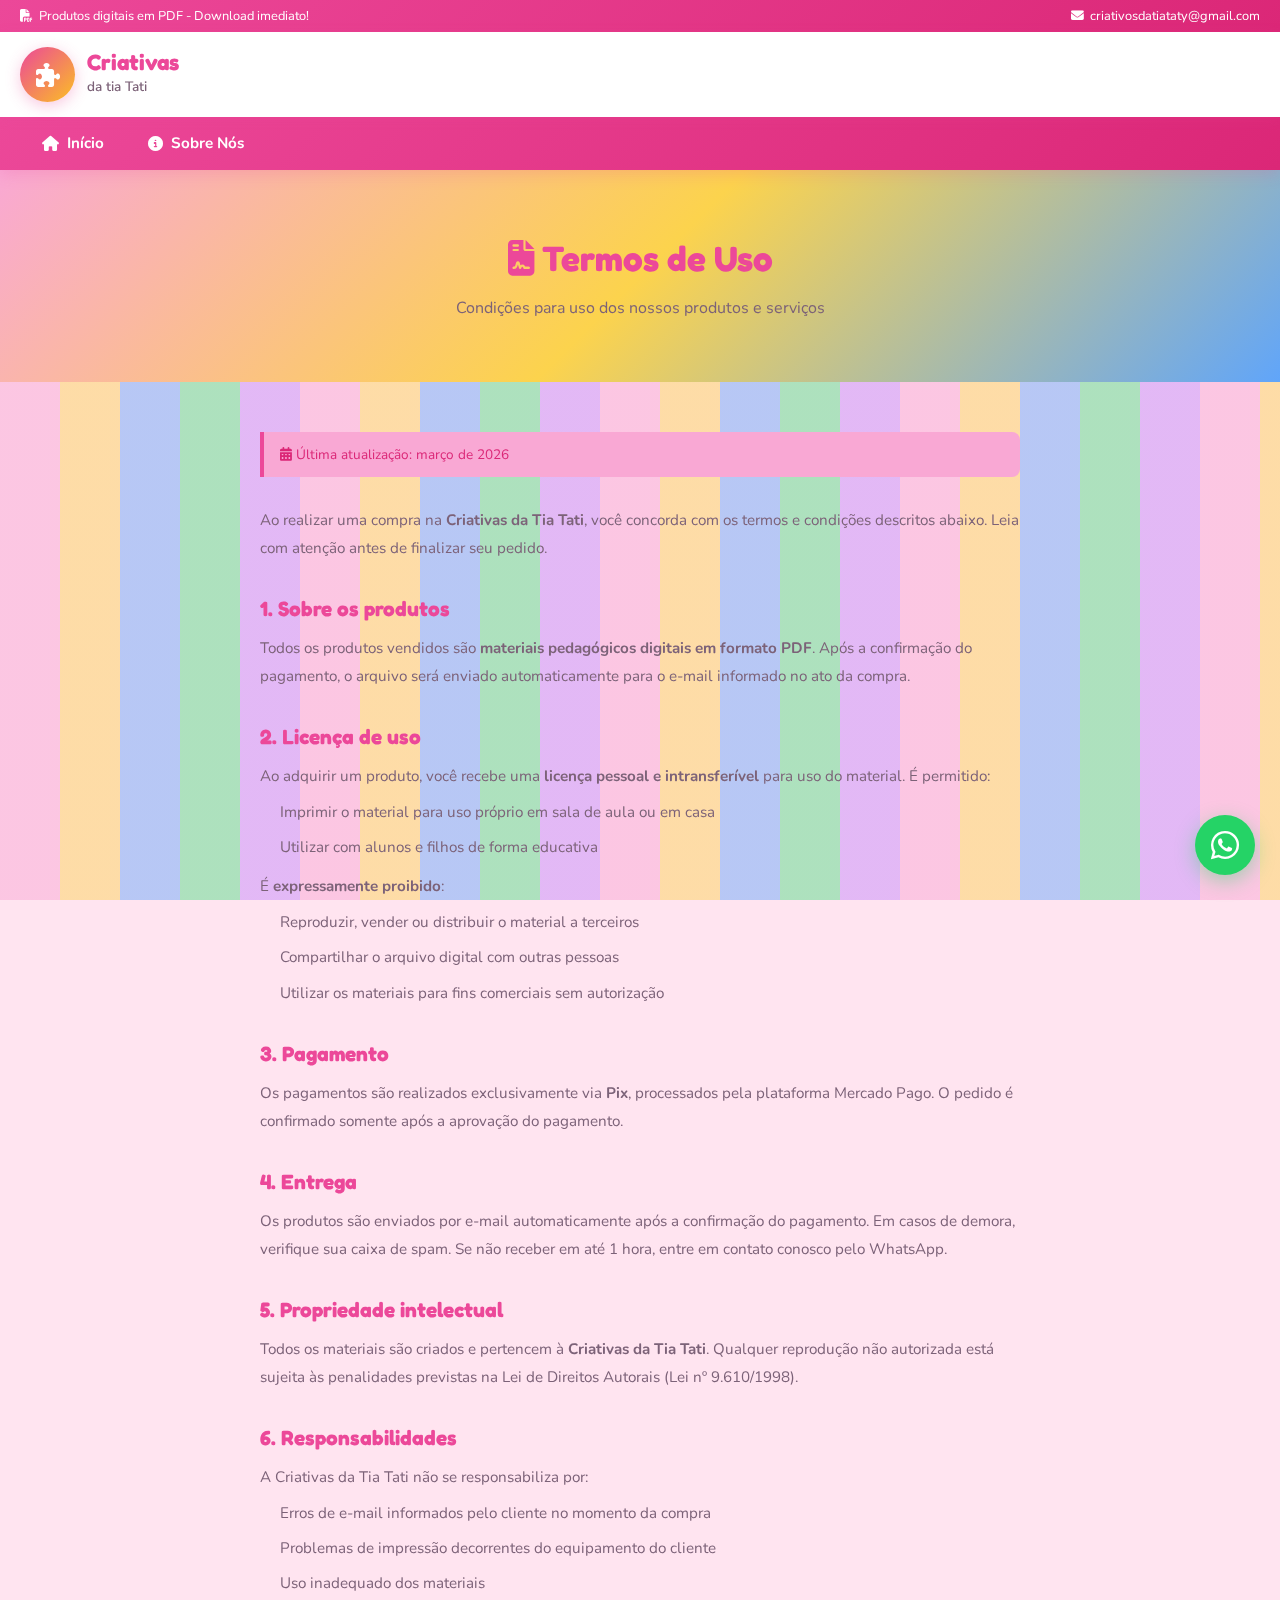
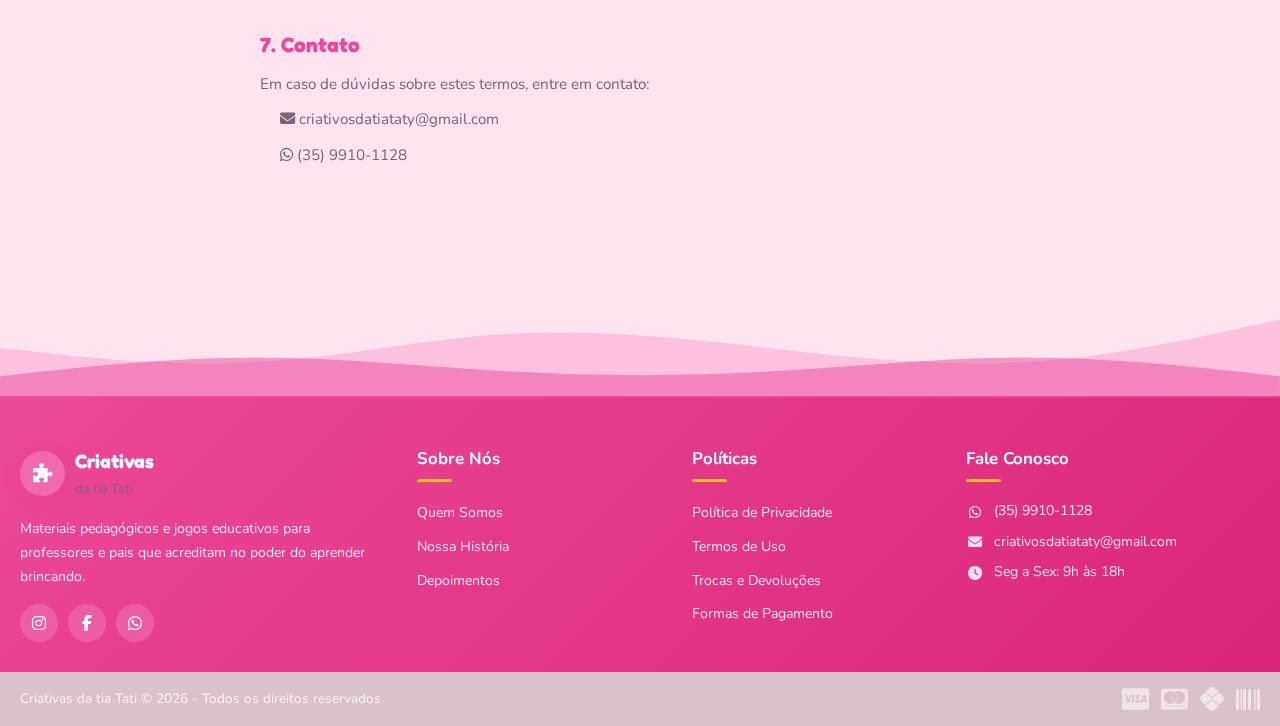
<file: termos.html>
<!DOCTYPE html>
<html lang="pt-BR">
<head>
    <meta charset="UTF-8">
    <meta name="viewport" content="width=device-width, initial-scale=1.0">
    <title>Termos de Uso - Criativas da tia Tati</title>
    <link rel="stylesheet" href="style.css">
    <link rel="stylesheet" href="https://cdnjs.cloudflare.com/ajax/libs/font-awesome/6.5.1/css/all.min.css">
    <link href="https://fonts.googleapis.com/css2?family=Nunito:wght@400;600;700;800&family=Fredoka+One&display=swap" rel="stylesheet">
    <style>
        .policy-hero {
            background: linear-gradient(135deg, var(--pink-lighter) 0%, var(--yellow-light) 50%, var(--blue-light) 100%);
            padding: 60px 20px;
            text-align: center;
        }
        .policy-hero h2 {
            font-family: 'Fredoka One', cursive;
            font-size: 2.2rem;
            color: var(--pink);
            margin-bottom: 10px;
        }
        .policy-hero p { font-size: 1rem; color: var(--text-light); }
        .policy-content {
            max-width: 800px;
            margin: 50px auto;
            padding: 0 20px 60px;
        }
        .policy-content h3 {
            font-family: 'Fredoka One', cursive;
            font-size: 1.3rem;
            color: var(--pink);
            margin: 30px 0 10px;
        }
        .policy-content p, .policy-content li {
            font-size: 0.95rem;
            color: var(--text-light);
            line-height: 1.8;
            margin-bottom: 8px;
        }
        .policy-content ul { padding-left: 20px; margin-bottom: 12px; }
        .policy-updated {
            background: var(--pink-lighter);
            border-left: 4px solid var(--pink);
            padding: 12px 16px;
            border-radius: 0 8px 8px 0;
            font-size: 0.85rem;
            color: var(--pink-dark);
            margin-bottom: 30px;
        }
    </style>
</head>
<body>

    <!-- Top Bar -->
    <div class="top-bar">
        <div class="container top-bar-content">
            <span><i class="fas fa-file-pdf"></i> Produtos digitais em PDF - Download imediato!</span>
            <span><i class="fas fa-envelope"></i> criativosdatiataty@gmail.com</span>
        </div>
    </div>

    <!-- Header -->
    <header class="header">
        <div class="container header-content">
            <div class="logo">
                <div class="logo-icon"><i class="fas fa-puzzle-piece"></i></div>
                <div class="logo-text">
                    <h1>Criativas</h1>
                    <span>da tia Tati</span>
                </div>
            </div>
        </div>
    </header>

    <!-- Navigation -->
    <nav class="main-nav">
        <div class="container">
            <ul class="nav-links" id="navLinks">
                <li><a href="index.html"><i class="fas fa-home"></i> Início</a></li>
                <li><a href="sobre.html"><i class="fas fa-info-circle"></i> Sobre Nós</a></li>
            </ul>
        </div>
    </nav>

    <!-- Hero -->
    <div class="policy-hero">
        <h2><i class="fas fa-file-contract"></i> Termos de Uso</h2>
        <p>Condições para uso dos nossos produtos e serviços</p>
    </div>

    <!-- Content -->
    <div class="policy-content">
        <div class="policy-updated">
            <i class="fas fa-calendar-alt"></i> Última atualização: março de 2026
        </div>

        <p>Ao realizar uma compra na <strong>Criativas da Tia Tati</strong>, você concorda com os termos e condições descritos abaixo. Leia com atenção antes de finalizar seu pedido.</p>

        <h3>1. Sobre os produtos</h3>
        <p>Todos os produtos vendidos são <strong>materiais pedagógicos digitais em formato PDF</strong>. Após a confirmação do pagamento, o arquivo será enviado automaticamente para o e-mail informado no ato da compra.</p>

        <h3>2. Licença de uso</h3>
        <p>Ao adquirir um produto, você recebe uma <strong>licença pessoal e intransferível</strong> para uso do material. É permitido:</p>
        <ul>
            <li>Imprimir o material para uso próprio em sala de aula ou em casa</li>
            <li>Utilizar com alunos e filhos de forma educativa</li>
        </ul>
        <p>É <strong>expressamente proibido</strong>:</p>
        <ul>
            <li>Reproduzir, vender ou distribuir o material a terceiros</li>
            <li>Compartilhar o arquivo digital com outras pessoas</li>
            <li>Utilizar os materiais para fins comerciais sem autorização</li>
        </ul>

        <h3>3. Pagamento</h3>
        <p>Os pagamentos são realizados exclusivamente via <strong>Pix</strong>, processados pela plataforma Mercado Pago. O pedido é confirmado somente após a aprovação do pagamento.</p>

        <h3>4. Entrega</h3>
        <p>Os produtos são enviados por e-mail automaticamente após a confirmação do pagamento. Em casos de demora, verifique sua caixa de spam. Se não receber em até 1 hora, entre em contato conosco pelo WhatsApp.</p>

        <h3>5. Propriedade intelectual</h3>
        <p>Todos os materiais são criados e pertencem à <strong>Criativas da Tia Tati</strong>. Qualquer reprodução não autorizada está sujeita às penalidades previstas na Lei de Direitos Autorais (Lei nº 9.610/1998).</p>

        <h3>6. Responsabilidades</h3>
        <p>A Criativas da Tia Tati não se responsabiliza por:</p>
        <ul>
            <li>Erros de e-mail informados pelo cliente no momento da compra</li>
            <li>Problemas de impressão decorrentes do equipamento do cliente</li>
            <li>Uso inadequado dos materiais</li>
        </ul>

        <h3>7. Contato</h3>
        <p>Em caso de dúvidas sobre estes termos, entre em contato:</p>
        <ul>
            <li><i class="fas fa-envelope"></i> criativosdatiataty@gmail.com</li>
            <li><i class="fab fa-whatsapp"></i> (35) 9910-1128</li>
        </ul>
    </div>

    <!-- Footer -->
    <footer class="footer">
        <div class="footer-wave">
            <svg xmlns="http://www.w3.org/2000/svg" viewBox="0 0 1440 120">
                <path fill="#f472b6" fill-opacity="0.3" d="M0,64L48,69.3C96,75,192,85,288,80C384,75,480,53,576,48C672,43,768,53,864,64C960,75,1056,85,1152,80C1248,75,1344,53,1392,42.7L1440,32L1440,120L1392,120C1344,120,1248,120,1152,120C1056,120,960,120,864,120C768,120,672,120,576,120C480,120,384,120,288,120C192,120,96,120,48,120L0,120Z"></path>
                <path fill="#ec4899" fill-opacity="0.5" d="M0,96L48,90.7C96,85,192,75,288,74.7C384,75,480,85,576,90.7C672,96,768,96,864,90.7C960,85,1056,75,1152,74.7C1248,75,1344,85,1392,90.7L1440,96L1440,120L1392,120C1344,120,1248,120,1152,120C1056,120,960,120,864,120C768,120,672,120,576,120C480,120,384,120,288,120C192,120,96,120,48,120L0,120Z"></path>
            </svg>
        </div>
        <div class="footer-main">
            <div class="container footer-grid">
                <div class="footer-col">
                    <div class="footer-logo">
                        <div class="logo-icon"><i class="fas fa-puzzle-piece"></i></div>
                        <div class="logo-text">
                            <h3>Criativas</h3>
                            <span>da tia Tati</span>
                        </div>
                    </div>
                    <p>Materiais pedagógicos e jogos educativos para professores e pais que acreditam no poder do aprender brincando.</p>
                    <div class="social-links">
                        <a href="https://www.instagram.com/criativos_tia_taty?igsh=MWlyMDI0MDdyZGYxaQ%3D%3D" title="Instagram" target="_blank"><i class="fab fa-instagram"></i></a>
                        <a href="https://www.facebook.com/profile.php?id=61585580285067" title="Facebook" target="_blank"><i class="fab fa-facebook-f"></i></a>
                        <a href="https://w.app/b0fwam" title="WhatsApp" target="_blank"><i class="fab fa-whatsapp"></i></a>
                    </div>
                </div>
                <div class="footer-col">
                    <h4>Sobre Nós</h4>
                    <ul>
                        <li><a href="sobre.html">Quem Somos</a></li>
                        <li><a href="sobre.html">Nossa História</a></li>
                        <li><a href="sobre.html">Depoimentos</a></li>
                    </ul>
                </div>
                <div class="footer-col">
                    <h4>Políticas</h4>
                    <ul>
                        <li><a href="privacidade.html">Política de Privacidade</a></li>
                        <li><a href="termos.html">Termos de Uso</a></li>
                        <li><a href="trocas.html">Trocas e Devoluções</a></li>
                        <li><a href="pagamentos.html">Formas de Pagamento</a></li>
                    </ul>
                </div>
                <div class="footer-col">
                    <h4>Fale Conosco</h4>
                    <ul class="contact-list">
                        <li><i class="fab fa-whatsapp"></i> (35) 9910-1128</li>
                        <li><i class="fas fa-envelope"></i> criativosdatiataty@gmail.com</li>
                        <li><i class="fas fa-clock"></i> Seg a Sex: 9h às 18h</li>
                    </ul>
                </div>
            </div>
        </div>
        <div class="footer-bottom">
            <div class="container">
                <p>Criativas da tia Tati &copy; 2026 - Todos os direitos reservados</p>
                <div class="payment-methods">
                    <i class="fab fa-cc-visa"></i>
                    <i class="fab fa-cc-mastercard"></i>
                    <i class="fab fa-pix"></i>
                    <i class="fas fa-barcode"></i>
                </div>
            </div>
        </div>
    </footer>

    <a href="https://wa.me/553599101128" class="whatsapp-float" target="_blank" title="Fale conosco no WhatsApp">
        <i class="fab fa-whatsapp"></i>
    </a>

</body>
</html>
</file>
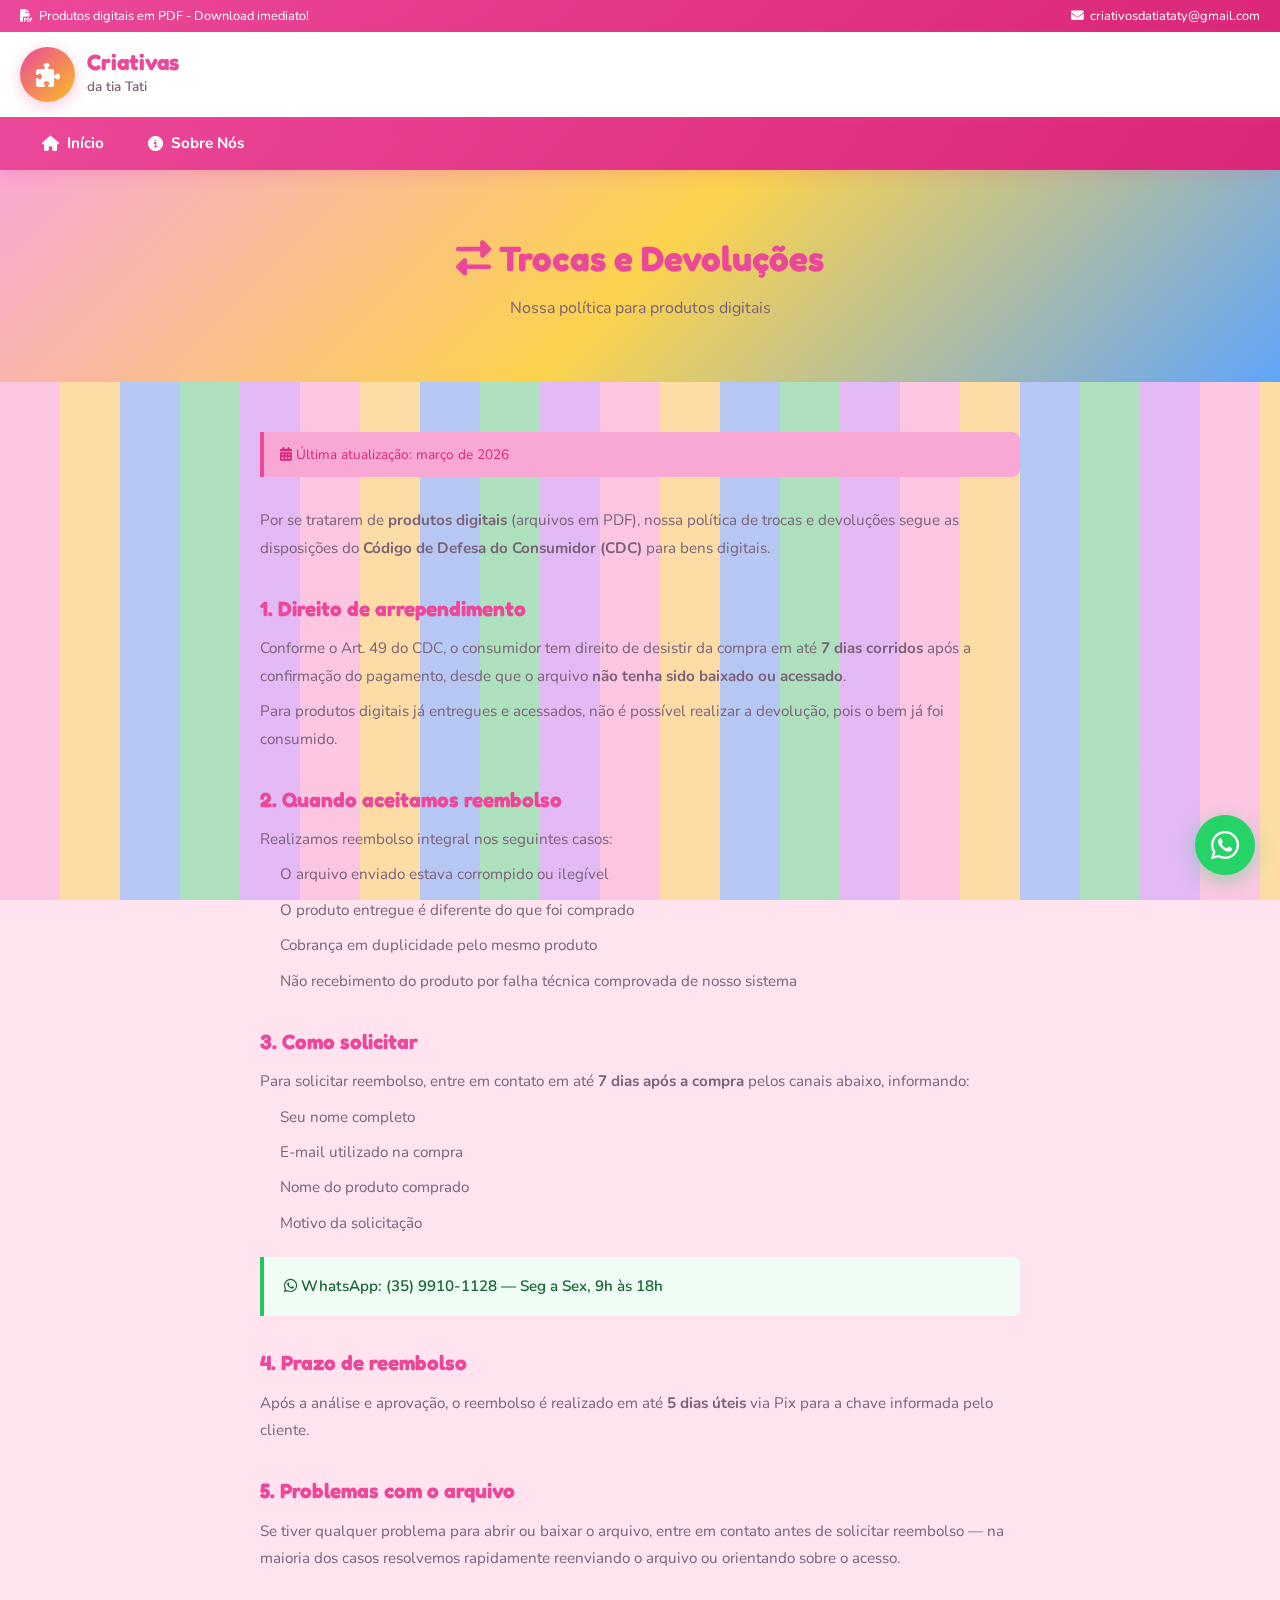
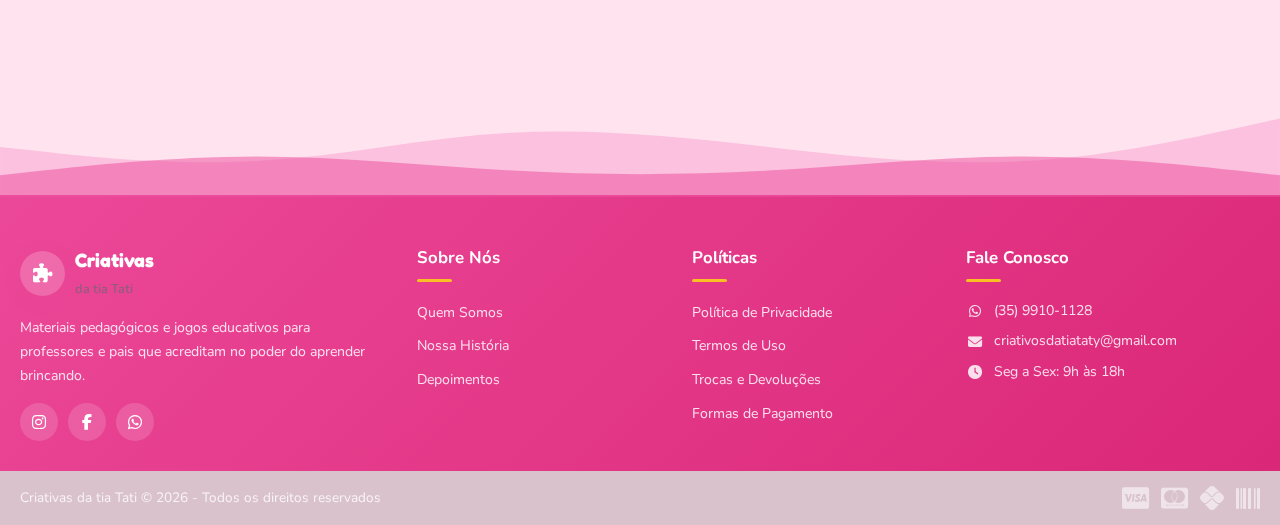
<file: trocas.html>
<!DOCTYPE html>
<html lang="pt-BR">
<head>
    <meta charset="UTF-8">
    <meta name="viewport" content="width=device-width, initial-scale=1.0">
    <title>Trocas e Devoluções - Criativas da tia Tati</title>
    <link rel="stylesheet" href="style.css">
    <link rel="stylesheet" href="https://cdnjs.cloudflare.com/ajax/libs/font-awesome/6.5.1/css/all.min.css">
    <link href="https://fonts.googleapis.com/css2?family=Nunito:wght@400;600;700;800&family=Fredoka+One&display=swap" rel="stylesheet">
    <!-- Meta Pixel -->
    <script>
    !function(f,b,e,v,n,t,s){if(f.fbq)return;n=f.fbq=function(){n.callMethod?
    n.callMethod.apply(n,arguments):n.queue.push(arguments)};if(!f._fbq)f._fbq=n;
    n.push=n;n.loaded=!0;n.version='2.0';n.queue=[];t=b.createElement(e);t.async=!0;
    t.src=v;s=b.getElementsByTagName(e)[0];s.parentNode.insertBefore(t,s)}(window,
    document,'script','https://connect.facebook.net/en_US/fbevents.js');
    fbq('init', '4457738781141405');
    fbq('track', 'PageView');
    </script>
    <noscript><img height="1" width="1" style="display:none"
    src="https://www.facebook.com/tr?id=4457738781141405&ev=PageView&noscript=1"/></noscript>
    <!-- Fim Meta Pixel -->
    <style>
        .policy-hero {
            background: linear-gradient(135deg, var(--pink-lighter) 0%, var(--yellow-light) 50%, var(--blue-light) 100%);
            padding: 60px 20px;
            text-align: center;
        }
        .policy-hero h2 {
            font-family: 'Fredoka One', cursive;
            font-size: 2.2rem;
            color: var(--pink);
            margin-bottom: 10px;
        }
        .policy-hero p { font-size: 1rem; color: var(--text-light); }
        .policy-content {
            max-width: 800px;
            margin: 50px auto;
            padding: 0 20px 60px;
        }
        .policy-content h3 {
            font-family: 'Fredoka One', cursive;
            font-size: 1.3rem;
            color: var(--pink);
            margin: 30px 0 10px;
        }
        .policy-content p, .policy-content li {
            font-size: 0.95rem;
            color: var(--text-light);
            line-height: 1.8;
            margin-bottom: 8px;
        }
        .policy-content ul { padding-left: 20px; margin-bottom: 12px; }
        .policy-updated {
            background: var(--pink-lighter);
            border-left: 4px solid var(--pink);
            padding: 12px 16px;
            border-radius: 0 8px 8px 0;
            font-size: 0.85rem;
            color: var(--pink-dark);
            margin-bottom: 30px;
        }
        .info-box {
            background: #f0fdf4;
            border-left: 4px solid #22c55e;
            padding: 16px 20px;
            border-radius: 0 8px 8px 0;
            margin: 20px 0;
        }
        .info-box p { color: #166534; margin: 0; font-weight: 600; }
    </style>
</head>
<body>

    <!-- Top Bar -->
    <div class="top-bar">
        <div class="container top-bar-content">
            <span><i class="fas fa-file-pdf"></i> Produtos digitais em PDF - Download imediato!</span>
            <span><i class="fas fa-envelope"></i> criativosdatiataty@gmail.com</span>
        </div>
    </div>

    <!-- Header -->
    <header class="header">
        <div class="container header-content">
            <div class="logo">
                <div class="logo-icon"><i class="fas fa-puzzle-piece"></i></div>
                <div class="logo-text">
                    <h1>Criativas</h1>
                    <span>da tia Tati</span>
                </div>
            </div>
        </div>
    </header>

    <!-- Navigation -->
    <nav class="main-nav">
        <div class="container">
            <ul class="nav-links" id="navLinks">
                <li><a href="index.html"><i class="fas fa-home"></i> Início</a></li>
                <li><a href="sobre.html"><i class="fas fa-info-circle"></i> Sobre Nós</a></li>
            </ul>
        </div>
    </nav>

    <!-- Hero -->
    <div class="policy-hero">
        <h2><i class="fas fa-exchange-alt"></i> Trocas e Devoluções</h2>
        <p>Nossa política para produtos digitais</p>
    </div>

    <!-- Content -->
    <div class="policy-content">
        <div class="policy-updated">
            <i class="fas fa-calendar-alt"></i> Última atualização: março de 2026
        </div>

        <p>Por se tratarem de <strong>produtos digitais</strong> (arquivos em PDF), nossa política de trocas e devoluções segue as disposições do <strong>Código de Defesa do Consumidor (CDC)</strong> para bens digitais.</p>

        <h3>1. Direito de arrependimento</h3>
        <p>Conforme o Art. 49 do CDC, o consumidor tem direito de desistir da compra em até <strong>7 dias corridos</strong> após a confirmação do pagamento, desde que o arquivo <strong>não tenha sido baixado ou acessado</strong>.</p>
        <p>Para produtos digitais já entregues e acessados, não é possível realizar a devolução, pois o bem já foi consumido.</p>

        <h3>2. Quando aceitamos reembolso</h3>
        <p>Realizamos reembolso integral nos seguintes casos:</p>
        <ul>
            <li>O arquivo enviado estava corrompido ou ilegível</li>
            <li>O produto entregue é diferente do que foi comprado</li>
            <li>Cobrança em duplicidade pelo mesmo produto</li>
            <li>Não recebimento do produto por falha técnica comprovada de nosso sistema</li>
        </ul>

        <h3>3. Como solicitar</h3>
        <p>Para solicitar reembolso, entre em contato em até <strong>7 dias após a compra</strong> pelos canais abaixo, informando:</p>
        <ul>
            <li>Seu nome completo</li>
            <li>E-mail utilizado na compra</li>
            <li>Nome do produto comprado</li>
            <li>Motivo da solicitação</li>
        </ul>

        <div class="info-box">
            <p><i class="fab fa-whatsapp"></i> WhatsApp: (35) 9910-1128 — Seg a Sex, 9h às 18h</p>
        </div>

        <h3>4. Prazo de reembolso</h3>
        <p>Após a análise e aprovação, o reembolso é realizado em até <strong>5 dias úteis</strong> via Pix para a chave informada pelo cliente.</p>

        <h3>5. Problemas com o arquivo</h3>
        <p>Se tiver qualquer problema para abrir ou baixar o arquivo, entre em contato antes de solicitar reembolso — na maioria dos casos resolvemos rapidamente reenviando o arquivo ou orientando sobre o acesso.</p>
    </div>

    <!-- Footer -->
    <footer class="footer">
        <div class="footer-wave">
            <svg xmlns="http://www.w3.org/2000/svg" viewBox="0 0 1440 120">
                <path fill="#f472b6" fill-opacity="0.3" d="M0,64L48,69.3C96,75,192,85,288,80C384,75,480,53,576,48C672,43,768,53,864,64C960,75,1056,85,1152,80C1248,75,1344,53,1392,42.7L1440,32L1440,120L1392,120C1344,120,1248,120,1152,120C1056,120,960,120,864,120C768,120,672,120,576,120C480,120,384,120,288,120C192,120,96,120,48,120L0,120Z"></path>
                <path fill="#ec4899" fill-opacity="0.5" d="M0,96L48,90.7C96,85,192,75,288,74.7C384,75,480,85,576,90.7C672,96,768,96,864,90.7C960,85,1056,75,1152,74.7C1248,75,1344,85,1392,90.7L1440,96L1440,120L1392,120C1344,120,1248,120,1152,120C1056,120,960,120,864,120C768,120,672,120,576,120C480,120,384,120,288,120C192,120,96,120,48,120L0,120Z"></path>
            </svg>
        </div>
        <div class="footer-main">
            <div class="container footer-grid">
                <div class="footer-col">
                    <div class="footer-logo">
                        <div class="logo-icon"><i class="fas fa-puzzle-piece"></i></div>
                        <div class="logo-text">
                            <h3>Criativas</h3>
                            <span>da tia Tati</span>
                        </div>
                    </div>
                    <p>Materiais pedagógicos e jogos educativos para professores e pais que acreditam no poder do aprender brincando.</p>
                    <div class="social-links">
                        <a href="https://www.instagram.com/criativos_tia_taty?igsh=MWlyMDI0MDdyZGYxaQ%3D%3D" title="Instagram" target="_blank"><i class="fab fa-instagram"></i></a>
                        <a href="https://www.facebook.com/profile.php?id=61585580285067" title="Facebook" target="_blank"><i class="fab fa-facebook-f"></i></a>
                        <a href="https://w.app/b0fwam" title="WhatsApp" target="_blank"><i class="fab fa-whatsapp"></i></a>
                    </div>
                </div>
                <div class="footer-col">
                    <h4>Sobre Nós</h4>
                    <ul>
                        <li><a href="sobre.html">Quem Somos</a></li>
                        <li><a href="sobre.html">Nossa História</a></li>
                        <li><a href="sobre.html">Depoimentos</a></li>
                    </ul>
                </div>
                <div class="footer-col">
                    <h4>Políticas</h4>
                    <ul>
                        <li><a href="privacidade.html">Política de Privacidade</a></li>
                        <li><a href="termos.html">Termos de Uso</a></li>
                        <li><a href="trocas.html">Trocas e Devoluções</a></li>
                        <li><a href="pagamentos.html">Formas de Pagamento</a></li>
                    </ul>
                </div>
                <div class="footer-col">
                    <h4>Fale Conosco</h4>
                    <ul class="contact-list">
                        <li><i class="fab fa-whatsapp"></i> (35) 9910-1128</li>
                        <li><i class="fas fa-envelope"></i> criativosdatiataty@gmail.com</li>
                        <li><i class="fas fa-clock"></i> Seg a Sex: 9h às 18h</li>
                    </ul>
                </div>
            </div>
        </div>
        <div class="footer-bottom">
            <div class="container">
                <p>Criativas da tia Tati &copy; 2026 - Todos os direitos reservados</p>
                <div class="payment-methods">
                    <i class="fab fa-cc-visa"></i>
                    <i class="fab fa-cc-mastercard"></i>
                    <i class="fab fa-pix"></i>
                    <i class="fas fa-barcode"></i>
                </div>
            </div>
        </div>
    </footer>

    <a href="https://wa.me/553599101128" class="whatsapp-float" target="_blank" title="Fale conosco no WhatsApp">
        <i class="fab fa-whatsapp"></i>
    </a>

</body>
</html>
</file>
<file: style.css>
/* ============================================
   FERRAMENTA EDUCACIONAL - LOJA PEDAGÓGICA
   Tema: Pastel infantil rosa/amarelo/azul
   ============================================ */

/* ---------- Reset & Base ---------- */
*, *::before, *::after {
    margin: 0;
    padding: 0;
    box-sizing: border-box;
}

:root {
    --pink: #ec4899;
    --pink-light: #f9a8d4;
    --pink-lighter: #f9a8d4;
    --pink-dark: #db2777;
    --yellow: #fbbf24;
    --yellow-light: #fcd34d;
    --blue-light: #60a5fa;
    --green-light: #4ade80;
    --purple-light: #c084fc;
    --orange-light: #fb923c;
    --bg: #ffe4f0;
    --text: #4a3548;
    --text-light: #7c6278;
    --white: #ffffff;
    --shadow: 0 2px 12px rgba(236, 72, 153, 0.12);
    --shadow-hover: 0 8px 25px rgba(236, 72, 153, 0.2);
    --radius: 16px;
    --radius-sm: 10px;
    --transition: all 0.3s ease;
}

html {
    scroll-behavior: smooth;
}

body {
    font-family: 'Nunito', sans-serif;
    background-color: var(--bg);
    color: var(--text);
    line-height: 1.6;
    overflow-x: hidden;
}

/* Rainbow Stripe Background */
body::before {
    content: '';
    position: fixed;
    top: 0;
    left: 0;
    right: 0;
    bottom: 0;
    background: repeating-linear-gradient(
        90deg,
        rgba(249, 168, 212, 0.5) 0px,
        rgba(249, 168, 212, 0.5) 60px,
        rgba(252, 211, 77, 0.45) 60px,
        rgba(252, 211, 77, 0.45) 120px,
        rgba(96, 165, 250, 0.45) 120px,
        rgba(96, 165, 250, 0.45) 180px,
        rgba(74, 222, 128, 0.45) 180px,
        rgba(74, 222, 128, 0.45) 240px,
        rgba(192, 132, 252, 0.45) 240px,
        rgba(192, 132, 252, 0.45) 300px
    );
    pointer-events: none;
    z-index: -1;
}

a {
    text-decoration: none;
    color: inherit;
}

ul {
    list-style: none;
}

img {
    max-width: 100%;
    display: block;
}

.container {
    max-width: 1280px;
    margin: 0 auto;
    padding: 0 20px;
}

/* ---------- Top Bar ---------- */
.top-bar {
    background: linear-gradient(135deg, var(--pink) 0%, var(--pink-dark) 100%);
    color: var(--white);
    font-size: 0.8rem;
    padding: 6px 0;
}

.top-bar-content {
    display: flex;
    justify-content: space-between;
    align-items: center;
    flex-wrap: wrap;
    gap: 10px;
}

.top-bar span {
    display: flex;
    align-items: center;
    gap: 6px;
}

/* ---------- Header ---------- */
.header {
    background: var(--white);
    padding: 15px 0;
    box-shadow: var(--shadow);
    position: sticky;
    top: 0;
    z-index: 100;
}

.header-content {
    display: flex;
    align-items: center;
    justify-content: space-between;
    gap: 20px;
}

.logo {
    display: flex;
    align-items: center;
    gap: 12px;
    cursor: pointer;
    flex-shrink: 0;
}

.logo-icon {
    width: 55px;
    height: 55px;
    background: linear-gradient(135deg, var(--pink) 0%, var(--yellow) 100%);
    border-radius: 50%;
    display: flex;
    align-items: center;
    justify-content: center;
    font-size: 1.5rem;
    color: var(--white);
    box-shadow: 0 4px 15px rgba(236, 72, 153, 0.3);
}

.logo-text h1 {
    font-family: 'Fredoka One', cursive;
    font-size: 1.4rem;
    color: var(--pink);
    line-height: 1.1;
}

.logo-text span {
    font-size: 0.85rem;
    color: var(--text-light);
    font-weight: 600;
}

/* Search Bar */
.search-bar {
    flex: 1;
    max-width: 500px;
    display: flex;
    position: relative;
}

.search-bar input {
    width: 100%;
    padding: 12px 50px 12px 20px;
    border: 2px solid var(--pink-light);
    border-radius: 50px;
    font-size: 0.95rem;
    font-family: 'Nunito', sans-serif;
    outline: none;
    transition: var(--transition);
    background: var(--white);
}

.search-bar input:focus {
    border-color: var(--pink);
    box-shadow: 0 0 0 4px rgba(236, 72, 153, 0.1);
}

.search-bar button {
    position: absolute;
    right: 4px;
    top: 4px;
    bottom: 4px;
    width: 42px;
    border: none;
    background: linear-gradient(135deg, var(--pink) 0%, var(--pink-dark) 100%);
    color: var(--white);
    border-radius: 50%;
    cursor: pointer;
    font-size: 1rem;
    transition: var(--transition);
}

.search-bar button:hover {
    transform: scale(1.05);
    box-shadow: 0 4px 12px rgba(236, 72, 153, 0.3);
}

/* Header Actions */
.header-actions {
    display: flex;
    gap: 8px;
    flex-shrink: 0;
}

.header-action {
    display: flex;
    flex-direction: column;
    align-items: center;
    gap: 2px;
    padding: 8px 12px;
    border-radius: var(--radius-sm);
    transition: var(--transition);
    position: relative;
    font-size: 0.72rem;
    font-weight: 600;
    color: var(--text-light);
}

.header-action i {
    font-size: 1.3rem;
    color: var(--pink);
}

.header-action:hover {
    background: var(--pink-lighter);
    color: var(--pink);
}

.cart-count {
    position: absolute;
    top: 0;
    right: 2px;
    background: var(--yellow);
    color: var(--text);
    font-size: 0.7rem;
    font-weight: 800;
    width: 20px;
    height: 20px;
    border-radius: 50%;
    display: flex;
    align-items: center;
    justify-content: center;
    box-shadow: 0 2px 6px rgba(0,0,0,0.15);
}

/* ---------- Navigation ---------- */
.main-nav {
    background: linear-gradient(135deg, var(--pink) 0%, var(--pink-dark) 100%);
    padding: 0;
    position: sticky;
    top: 85px;
    z-index: 99;
    box-shadow: 0 4px 15px rgba(236, 72, 153, 0.2);
}

.mobile-menu-btn {
    display: none;
    background: none;
    border: none;
    color: var(--white);
    font-size: 1.1rem;
    font-family: 'Nunito', sans-serif;
    font-weight: 700;
    cursor: pointer;
    padding: 14px 0;
    gap: 8px;
    align-items: center;
}

.nav-links {
    display: flex;
    align-items: center;
    gap: 0;
}

.nav-links > li > a {
    display: flex;
    align-items: center;
    gap: 8px;
    padding: 14px 22px;
    color: var(--white);
    font-weight: 700;
    font-size: 0.95rem;
    transition: var(--transition);
    position: relative;
}

.nav-links > li > a::after {
    content: '';
    position: absolute;
    bottom: 0;
    left: 50%;
    transform: translateX(-50%);
    width: 0;
    height: 3px;
    background: var(--yellow);
    border-radius: 3px;
    transition: var(--transition);
}

.nav-links > li > a:hover::after,
.nav-links > li > a.active::after {
    width: 60%;
}

.nav-links > li > a:hover {
    background: rgba(255, 255, 255, 0.15);
}

.nav-links > li > a.active {
    background: rgba(255, 255, 255, 0.1);
}

/* Dropdown */
.dropdown {
    position: relative;
}

.dropdown-menu {
    position: absolute;
    top: 100%;
    left: 0;
    background: var(--white);
    border-radius: 0 0 var(--radius-sm) var(--radius-sm);
    box-shadow: var(--shadow-hover);
    min-width: 220px;
    opacity: 0;
    visibility: hidden;
    transform: translateY(-10px);
    transition: var(--transition);
    z-index: 50;
}

.dropdown:hover .dropdown-menu {
    opacity: 1;
    visibility: visible;
    transform: translateY(0);
}

.dropdown-menu li a {
    display: block;
    padding: 10px 20px;
    color: var(--text);
    font-weight: 600;
    font-size: 0.9rem;
    transition: var(--transition);
}

.dropdown-menu li a:hover {
    background: var(--pink-lighter);
    color: var(--pink);
    padding-left: 28px;
}

/* ---------- Hero Banner ---------- */
.hero-banner {
    background: #ffffff;
    padding: 50px 20px;
    text-align: center;
    position: relative;
    overflow: hidden;
}

#starsCanvas {
    position: absolute;
    top: 0;
    left: 0;
    width: 100%;
    height: 100%;
    z-index: 1;
    pointer-events: none;
}

.hero-content {
    max-width: 900px;
    margin: 0 auto;
    position: relative;
    z-index: 2;
    display: flex;
    align-items: center;
    justify-content: center;
    gap: 30px;
}

.hero-img {
    width: 242px;
    height: auto;
    flex-shrink: 0;
    animation: float 4s ease-in-out infinite;
    filter: drop-shadow(0 8px 20px rgba(0, 0, 0, 0.12));
}

.hero-img-left {
    animation-delay: 0s;
}

.hero-img-right {
    animation-delay: 2s;
}

.hero-text h2 {
    font-family: 'Fredoka One', cursive;
    font-size: 2.8rem;
    color: var(--pink);
    margin-bottom: 12px;
    text-shadow: 2px 2px 0 rgba(255,255,255,0.8);
}

.hero-text p {
    font-size: 1.15rem;
    color: var(--text-light);
    margin-bottom: 25px;
    font-weight: 600;
}

.btn-hero {
    display: inline-flex;
    align-items: center;
    gap: 10px;
    padding: 14px 35px;
    background: linear-gradient(135deg, var(--pink) 0%, var(--pink-dark) 100%);
    color: var(--white);
    border-radius: 50px;
    font-weight: 800;
    font-size: 1.05rem;
    box-shadow: 0 6px 20px rgba(236, 72, 153, 0.35);
    transition: var(--transition);
}

.btn-hero:hover {
    transform: translateY(-3px);
    box-shadow: 0 10px 30px rgba(236, 72, 153, 0.4);
}

/* Floating Shapes */
.hero-shapes {
    position: absolute;
    top: 0;
    left: 0;
    right: 0;
    bottom: 0;
    pointer-events: none;
}

.shape {
    position: absolute;
    font-size: 2rem;
    opacity: 0.2;
    animation: float 6s ease-in-out infinite;
}

.shape-1 { top: 10%; left: 8%; color: var(--pink); animation-delay: 0s; }
.shape-2 { top: 20%; right: 12%; color: var(--yellow); animation-delay: 1s; }
.shape-3 { bottom: 15%; left: 15%; color: #60a5fa; animation-delay: 2s; }
.shape-4 { bottom: 25%; right: 8%; color: var(--green-light); animation-delay: 3s; font-size: 1.5rem; }
.shape-5 { top: 50%; left: 50%; color: var(--purple-light); animation-delay: 4s; }

@keyframes float {
    0%, 100% { transform: translateY(0) rotate(0deg); }
    50% { transform: translateY(-20px) rotate(10deg); }
}

/* ---------- Carousel - Lançamentos ---------- */
.carousel-section {
    padding: 40px 0 30px;
    background: linear-gradient(135deg, #fff0f5 0%, #fef9c3 50%, #ede9fe 100%);
    border-top: 3px solid var(--pink-light);
    border-bottom: 3px solid var(--pink-light);
}

.carousel-title {
    font-family: 'Fredoka One', cursive;
    font-size: 1.6rem;
    color: var(--pink);
    text-align: center;
    margin-bottom: 25px;
    display: flex;
    align-items: center;
    justify-content: center;
    gap: 10px;
}

.carousel-wrapper {
    position: relative;
    display: flex;
    align-items: center;
    gap: 10px;
}

.carousel-track-container {
    overflow: hidden;
    flex: 1;
    border-radius: var(--radius);
}

.carousel-track {
    display: flex;
    gap: 20px;
    transition: transform 0.5s ease;
}

.carousel-card {
    min-width: 100%;
    background: var(--white);
    border-radius: var(--radius);
    border: 2px solid var(--pink-light);
    box-shadow: var(--shadow);
    overflow: hidden;
    transition: var(--transition);
    flex-shrink: 0;
    display: flex;
    flex-direction: row;
}

.carousel-card:hover {
    transform: translateY(-5px);
    border-color: var(--pink);
    box-shadow: var(--shadow-hover);
}

.carousel-card .product-image {
    width: 380px;
    min-height: 280px;
    flex-shrink: 0;
    background: linear-gradient(135deg, var(--pink-lighter) 0%, var(--yellow-light) 100%);
    display: flex;
    align-items: center;
    justify-content: center;
    position: relative;
}

.carousel-card .placeholder-icon {
    font-size: 5.5rem;
    color: var(--pink-light);
    opacity: 0.6;
}

.carousel-card .product-info {
    padding: 20px 25px;
    flex: 1;
    display: flex;
    flex-direction: column;
    justify-content: center;
    max-width: 320px;
}

.carousel-card .product-category {
    font-size: 0.8rem;
    font-weight: 700;
    color: var(--pink-light);
    text-transform: uppercase;
    letter-spacing: 0.5px;
    margin-bottom: 6px;
}

.carousel-card .product-name {
    font-size: 1.15rem;
    font-weight: 700;
    color: var(--text);
    margin-bottom: 12px;
    line-height: 1.4;
    flex: unset;
}

.carousel-card .product-price {
    display: flex;
    align-items: baseline;
    gap: 10px;
    margin-bottom: 15px;
}

.carousel-card .price-current {
    font-size: 1.4rem;
}

.carousel-card .btn-add-cart {
    width: auto;
    align-self: flex-start;
    padding: 10px 25px;
}

.carousel-card .badge-launch {
    position: absolute;
    top: 10px;
    left: 10px;
    background: linear-gradient(135deg, #f59e0b, #ef4444);
    color: var(--white);
    padding: 4px 12px;
    border-radius: 50px;
    font-size: 0.7rem;
    font-weight: 800;
    text-transform: uppercase;
    z-index: 2;
}

.carousel-btn {
    width: 42px;
    height: 42px;
    border-radius: 50%;
    border: 2px solid var(--pink-light);
    background: var(--white);
    color: var(--pink);
    font-size: 1rem;
    cursor: pointer;
    transition: var(--transition);
    flex-shrink: 0;
    display: flex;
    align-items: center;
    justify-content: center;
}

.carousel-btn:hover {
    background: var(--pink);
    color: var(--white);
    border-color: var(--pink);
}

.carousel-dots {
    display: flex;
    justify-content: center;
    gap: 8px;
    margin-top: 20px;
}

.carousel-dot {
    width: 10px;
    height: 10px;
    border-radius: 50%;
    background: var(--pink-light);
    border: none;
    cursor: pointer;
    transition: var(--transition);
}

.carousel-dot.active {
    background: var(--pink);
    transform: scale(1.3);
}

/* ---------- Breadcrumb ---------- */
.breadcrumb-section {
    padding: 12px 0;
    background: var(--white);
    border-bottom: 1px solid var(--pink-lighter);
}

.breadcrumb-section .container {
    display: flex;
    align-items: center;
    gap: 8px;
    font-size: 0.85rem;
    color: var(--text-light);
}

.breadcrumb-section a {
    color: var(--pink);
    font-weight: 600;
}

.breadcrumb-section a:hover {
    text-decoration: underline;
}

.breadcrumb-section .current {
    font-weight: 700;
    color: var(--text);
}

/* ---------- Main Content / Shop Layout ---------- */
.main-content {
    padding: 30px 0;
}

.shop-layout {
    display: grid;
    grid-template-columns: 1fr;
    gap: 30px;
    align-items: start;
}

/* ---------- Sidebar ---------- */
.sidebar {
    background: var(--white);
    border-radius: var(--radius);
    box-shadow: var(--shadow);
    overflow: hidden;
    position: sticky;
    top: 140px;
}

.sidebar-header {
    background: linear-gradient(135deg, var(--pink) 0%, var(--pink-dark) 100%);
    color: var(--white);
    padding: 16px 20px;
    display: flex;
    align-items: center;
    justify-content: space-between;
}

.sidebar-header h3 {
    font-size: 1rem;
    display: flex;
    align-items: center;
    gap: 8px;
}

.close-sidebar {
    display: none;
    background: none;
    border: none;
    color: var(--white);
    font-size: 1.2rem;
    cursor: pointer;
}

.category-list {
    padding: 10px 0;
    max-height: 450px;
    overflow-y: auto;
}

.category-list::-webkit-scrollbar {
    width: 5px;
}

.category-list::-webkit-scrollbar-track {
    background: var(--pink-lighter);
}

.category-list::-webkit-scrollbar-thumb {
    background: var(--pink-light);
    border-radius: 10px;
}

.category-item {
    display: flex;
    align-items: center;
    gap: 10px;
    padding: 10px 20px;
    font-size: 0.88rem;
    font-weight: 600;
    color: var(--text-light);
    transition: var(--transition);
    border-left: 3px solid transparent;
}

.category-item i {
    width: 20px;
    text-align: center;
    color: var(--pink-light);
    transition: var(--transition);
}

.category-item:hover,
.category-item.active {
    background: var(--pink-lighter);
    color: var(--pink);
    border-left-color: var(--pink);
}

.category-item:hover i,
.category-item.active i {
    color: var(--pink);
}

/* Sidebar Banner */
.sidebar-banner {
    margin: 15px;
    background: linear-gradient(135deg, var(--yellow-light) 0%, var(--orange-light) 100%);
    border-radius: var(--radius-sm);
    padding: 20px;
    text-align: center;
}

.sidebar-banner-content i {
    font-size: 2rem;
    color: var(--pink);
    margin-bottom: 8px;
}

.sidebar-banner-content h4 {
    font-family: 'Fredoka One', cursive;
    color: var(--pink);
    font-size: 1.2rem;
    margin-bottom: 5px;
}

.sidebar-banner-content p {
    font-size: 0.85rem;
    color: var(--text-light);
    margin-bottom: 12px;
}

.btn-small {
    display: inline-block;
    padding: 8px 20px;
    background: var(--pink);
    color: var(--white);
    border-radius: 50px;
    font-size: 0.8rem;
    font-weight: 700;
    transition: var(--transition);
}

.btn-small:hover {
    background: var(--pink-dark);
    transform: translateY(-2px);
}

/* ---------- Products Section ---------- */
.products-section {
    min-height: 500px;
}

.products-header {
    display: flex;
    align-items: center;
    justify-content: space-between;
    margin-bottom: 20px;
    flex-wrap: wrap;
    gap: 15px;
}

.products-header h2 {
    font-family: 'Fredoka One', cursive;
    font-size: 1.6rem;
    color: var(--pink);
    display: flex;
    align-items: center;
    gap: 10px;
}

.products-controls {
    display: flex;
    align-items: center;
    gap: 12px;
}

.filter-mobile-btn {
    display: none;
    align-items: center;
    gap: 6px;
    padding: 8px 16px;
    background: var(--pink);
    color: var(--white);
    border: none;
    border-radius: 50px;
    font-family: 'Nunito', sans-serif;
    font-weight: 700;
    font-size: 0.85rem;
    cursor: pointer;
    transition: var(--transition);
}

.filter-mobile-btn:hover {
    background: var(--pink-dark);
}

.sort-select {
    display: flex;
    align-items: center;
    gap: 8px;
}

.sort-select label {
    font-size: 0.85rem;
    font-weight: 700;
    color: var(--text-light);
    white-space: nowrap;
}

.sort-select select {
    padding: 8px 14px;
    border: 2px solid var(--pink-light);
    border-radius: 50px;
    font-family: 'Nunito', sans-serif;
    font-weight: 600;
    font-size: 0.85rem;
    color: var(--text);
    background: var(--white);
    outline: none;
    cursor: pointer;
    transition: var(--transition);
}

.sort-select select:focus {
    border-color: var(--pink);
}

/* ---------- Products Grid ---------- */
.products-grid {
    display: grid;
    grid-template-columns: repeat(3, 1fr);
    gap: 20px;
}

/* ---------- Product Card ---------- */
.product-card {
    background: var(--white);
    border-radius: var(--radius);
    overflow: hidden;
    border: 2px solid var(--pink-light);
    box-shadow: var(--shadow);
    transition: var(--transition);
    position: relative;
    display: flex;
    flex-direction: column;
}

.product-card:hover {
    transform: translateY(-5px);
    border-color: var(--pink);
    box-shadow: var(--shadow-hover);
}

.product-badge {
    position: absolute;
    top: 12px;
    left: 12px;
    padding: 4px 12px;
    border-radius: 50px;
    font-size: 0.72rem;
    font-weight: 800;
    text-transform: uppercase;
    z-index: 2;
}

.badge-novo {
    background: var(--green-light);
    color: #15803d;
}

.badge-promo {
    background: #fee2e2;
    color: #dc2626;
}

.badge-destaque {
    background: var(--yellow-light);
    color: #b45309;
}

.product-image {
    width: 100%;
    aspect-ratio: 1;
    background: linear-gradient(135deg, var(--pink-lighter) 0%, var(--yellow-light) 100%);
    display: flex;
    align-items: center;
    justify-content: center;
    position: relative;
    overflow: hidden;
}

.product-image .placeholder-icon {
    font-size: 4rem;
    color: var(--pink-light);
    opacity: 0.6;
}

.product-image .product-img {
    width: 100%;
    height: 100%;
    object-fit: cover;
}


.pdf-tag {
    position: absolute;
    bottom: 10px;
    right: 10px;
    background: #dc2626;
    color: var(--white);
    padding: 3px 10px;
    border-radius: 50px;
    font-size: 0.7rem;
    font-weight: 800;
    display: flex;
    align-items: center;
    gap: 4px;
    z-index: 2;
    box-shadow: 0 2px 8px rgba(220, 38, 38, 0.3);
}

.product-image-overlay {
    position: absolute;
    top: 0;
    left: 0;
    right: 0;
    bottom: 0;
    background: rgba(236, 72, 153, 0.15);
    display: flex;
    align-items: center;
    justify-content: center;
    gap: 10px;
    opacity: 0;
    transition: var(--transition);
}

.product-card:hover .product-image-overlay {
    opacity: 1;
}

.overlay-btn {
    width: 40px;
    height: 40px;
    background: var(--white);
    border: none;
    border-radius: 50%;
    display: flex;
    align-items: center;
    justify-content: center;
    cursor: pointer;
    color: var(--pink);
    font-size: 1rem;
    box-shadow: 0 4px 12px rgba(0,0,0,0.15);
    transition: var(--transition);
    transform: translateY(20px);
}

.product-card:hover .overlay-btn {
    transform: translateY(0);
}

.overlay-btn:nth-child(2) { transition-delay: 0.05s; }
.overlay-btn:nth-child(3) { transition-delay: 0.1s; }

.overlay-btn:hover {
    background: var(--pink);
    color: var(--white);
}

.product-info {
    padding: 16px;
    flex: 1;
    display: flex;
    flex-direction: column;
}

.product-category {
    font-size: 0.75rem;
    font-weight: 700;
    color: var(--pink-light);
    text-transform: uppercase;
    letter-spacing: 0.5px;
    margin-bottom: 4px;
}

.product-name {
    font-size: 0.95rem;
    font-weight: 700;
    color: var(--text);
    margin-bottom: 8px;
    line-height: 1.3;
    display: -webkit-box;
    -webkit-line-clamp: 2;
    -webkit-box-orient: vertical;
    overflow: hidden;
    flex: 1;
}

.product-price {
    display: flex;
    align-items: baseline;
    gap: 8px;
    margin-bottom: 12px;
}

.price-old {
    font-size: 0.8rem;
    color: #aaa;
    text-decoration: line-through;
}

.price-current {
    font-size: 1.2rem;
    font-weight: 800;
    color: var(--pink);
}

.btn-add-cart {
    width: 100%;
    padding: 10px;
    background: linear-gradient(135deg, var(--pink) 0%, var(--pink-dark) 100%);
    color: var(--white);
    border: none;
    border-radius: 50px;
    font-family: 'Nunito', sans-serif;
    font-weight: 700;
    font-size: 0.85rem;
    cursor: pointer;
    display: flex;
    align-items: center;
    justify-content: center;
    gap: 8px;
    transition: var(--transition);
}

.btn-add-cart:hover {
    box-shadow: 0 6px 20px rgba(236, 72, 153, 0.35);
    transform: translateY(-2px);
}

.btn-add-cart.added {
    background: linear-gradient(135deg, #22c55e 0%, #16a34a 100%);
}

/* ---------- Pagination ---------- */
.pagination {
    display: flex;
    justify-content: center;
    align-items: center;
    gap: 6px;
    margin-top: 30px;
    flex-wrap: wrap;
}

.page-btn {
    width: 40px;
    height: 40px;
    border: 2px solid var(--pink-light);
    background: var(--white);
    color: var(--text);
    border-radius: 50%;
    font-family: 'Nunito', sans-serif;
    font-weight: 700;
    font-size: 0.9rem;
    cursor: pointer;
    transition: var(--transition);
    display: flex;
    align-items: center;
    justify-content: center;
}

.page-btn:hover {
    background: var(--pink-lighter);
    border-color: var(--pink);
    color: var(--pink);
}

.page-btn.active {
    background: var(--pink);
    border-color: var(--pink);
    color: var(--white);
}

.page-btn:disabled {
    opacity: 0.5;
    cursor: not-allowed;
}

/* ---------- Features Section ---------- */
.features-section {
    padding: 40px 0;
    background: var(--white);
    border-top: 3px solid var(--pink-lighter);
}

.features-grid {
    display: grid;
    grid-template-columns: repeat(4, 1fr);
    gap: 20px;
}

.feature-card {
    text-align: center;
    padding: 25px 15px;
    border-radius: var(--radius);
    transition: var(--transition);
}

.feature-card:hover {
    background: var(--pink-lighter);
}

.feature-icon {
    width: 60px;
    height: 60px;
    background: linear-gradient(135deg, var(--pink-lighter) 0%, var(--yellow-light) 100%);
    border-radius: 50%;
    display: flex;
    align-items: center;
    justify-content: center;
    margin: 0 auto 12px;
    font-size: 1.5rem;
    color: var(--pink);
}

.feature-card h4 {
    font-size: 1rem;
    color: var(--text);
    margin-bottom: 4px;
}

.feature-card p {
    font-size: 0.85rem;
    color: var(--text-light);
}

/* ---------- Footer ---------- */
.footer {
    position: relative;
    margin-top: 0;
}

.footer-wave {
    margin-bottom: -2px;
}

.footer-wave svg {
    display: block;
    width: 100%;
}

.footer-main {
    background: linear-gradient(135deg, var(--pink) 0%, var(--pink-dark) 100%);
    padding: 50px 0 30px;
    color: var(--white);
}

.footer-grid {
    display: grid;
    grid-template-columns: 1.5fr 1fr 1fr 1.2fr;
    gap: 30px;
}

.footer-logo {
    display: flex;
    align-items: center;
    gap: 10px;
    margin-bottom: 15px;
}

.footer-logo .logo-icon {
    width: 45px;
    height: 45px;
    background: rgba(255, 255, 255, 0.2);
    font-size: 1.2rem;
}

.footer-logo .logo-text h3 {
    font-family: 'Fredoka One', cursive;
    font-size: 1.2rem;
}

.footer-logo .logo-text span {
    font-size: 0.8rem;
    opacity: 0.8;
}

.footer-col > p {
    font-size: 0.88rem;
    opacity: 0.85;
    line-height: 1.7;
    margin-bottom: 15px;
}

.social-links {
    display: flex;
    gap: 10px;
}

.social-links a {
    width: 38px;
    height: 38px;
    background: rgba(255, 255, 255, 0.15);
    border-radius: 50%;
    display: flex;
    align-items: center;
    justify-content: center;
    font-size: 1rem;
    color: var(--white);
    transition: var(--transition);
}

.social-links a:hover {
    background: var(--white);
    color: var(--pink);
    transform: translateY(-3px);
}

.footer-col h4 {
    font-size: 1.05rem;
    margin-bottom: 18px;
    position: relative;
    padding-bottom: 10px;
}

.footer-col h4::after {
    content: '';
    position: absolute;
    bottom: 0;
    left: 0;
    width: 35px;
    height: 3px;
    background: var(--yellow);
    border-radius: 3px;
}

.footer-col ul li {
    margin-bottom: 8px;
}

.footer-col ul li a {
    font-size: 0.88rem;
    opacity: 0.85;
    transition: var(--transition);
}

.footer-col ul li a:hover {
    opacity: 1;
    padding-left: 5px;
}

.contact-list li {
    display: flex;
    align-items: center;
    gap: 10px;
    font-size: 0.88rem;
    opacity: 0.85;
}

.contact-list li i {
    width: 18px;
    text-align: center;
}

.footer-bottom {
    background: rgba(0, 0, 0, 0.15);
    padding: 15px 0;
    color: rgba(255, 255, 255, 0.8);
}

.footer-bottom .container {
    display: flex;
    justify-content: space-between;
    align-items: center;
    flex-wrap: wrap;
    gap: 10px;
}

.footer-bottom p {
    font-size: 0.85rem;
}

.payment-methods {
    display: flex;
    gap: 12px;
    font-size: 1.5rem;
    opacity: 0.7;
}

/* ---------- WhatsApp Float ---------- */
.whatsapp-float {
    position: fixed;
    bottom: 25px;
    right: 25px;
    width: 60px;
    height: 60px;
    background: #25d366;
    border-radius: 50%;
    display: flex;
    align-items: center;
    justify-content: center;
    font-size: 2rem;
    color: var(--white);
    box-shadow: 0 6px 20px rgba(37, 211, 102, 0.4);
    z-index: 200;
    transition: var(--transition);
    animation: pulse 2s infinite;
}

.whatsapp-float:hover {
    transform: scale(1.1);
    box-shadow: 0 8px 25px rgba(37, 211, 102, 0.5);
}

@keyframes pulse {
    0%, 100% { box-shadow: 0 6px 20px rgba(37, 211, 102, 0.4); }
    50% { box-shadow: 0 6px 30px rgba(37, 211, 102, 0.6); }
}

/* ---------- Cart Sidebar ---------- */
.cart-overlay {
    position: fixed;
    top: 0;
    left: 0;
    right: 0;
    bottom: 0;
    background: rgba(0, 0, 0, 0.5);
    z-index: 300;
    opacity: 0;
    visibility: hidden;
    transition: var(--transition);
}

.cart-overlay.active {
    opacity: 1;
    visibility: visible;
}

.cart-sidebar {
    position: fixed;
    top: 0;
    right: -400px;
    width: 380px;
    max-width: 90vw;
    height: 100%;
    background: var(--white);
    z-index: 301;
    display: flex;
    flex-direction: column;
    transition: var(--transition);
    box-shadow: -5px 0 25px rgba(0, 0, 0, 0.15);
}

.cart-sidebar.active {
    right: 0;
}

.cart-sidebar-header {
    background: linear-gradient(135deg, var(--pink) 0%, var(--pink-dark) 100%);
    color: var(--white);
    padding: 18px 20px;
    display: flex;
    align-items: center;
    justify-content: space-between;
}

.cart-sidebar-header h3 {
    font-size: 1.1rem;
    display: flex;
    align-items: center;
    gap: 10px;
}

.close-cart {
    background: none;
    border: none;
    color: var(--white);
    font-size: 1.3rem;
    cursor: pointer;
    transition: var(--transition);
}

.close-cart:hover {
    transform: rotate(90deg);
}

.cart-items {
    flex: 1;
    overflow-y: auto;
    padding: 15px;
}

.cart-empty {
    text-align: center;
    padding: 60px 20px;
    color: var(--text-light);
}

.cart-empty i {
    font-size: 4rem;
    color: var(--pink-light);
    margin-bottom: 15px;
}

.cart-item {
    display: flex;
    gap: 12px;
    padding: 12px;
    border-radius: var(--radius-sm);
    background: var(--pink-lighter);
    margin-bottom: 10px;
    position: relative;
}

.cart-item-image {
    width: 65px;
    height: 65px;
    background: linear-gradient(135deg, var(--white) 0%, var(--yellow-light) 100%);
    border-radius: 8px;
    display: flex;
    align-items: center;
    justify-content: center;
    flex-shrink: 0;
}

.cart-item-image i {
    font-size: 1.5rem;
    color: var(--pink-light);
}

.cart-item-info {
    flex: 1;
}

.cart-item-name {
    font-size: 0.85rem;
    font-weight: 700;
    color: var(--text);
    margin-bottom: 4px;
    line-height: 1.3;
}

.cart-item-price {
    font-size: 0.95rem;
    font-weight: 800;
    color: var(--pink);
}

.cart-item-qty {
    display: flex;
    align-items: center;
    gap: 8px;
    margin-top: 6px;
}

.qty-btn {
    width: 26px;
    height: 26px;
    border: 1px solid var(--pink-light);
    background: var(--white);
    border-radius: 50%;
    display: flex;
    align-items: center;
    justify-content: center;
    cursor: pointer;
    font-size: 0.8rem;
    color: var(--pink);
    transition: var(--transition);
}

.qty-btn:hover {
    background: var(--pink);
    color: var(--white);
}

.qty-value {
    font-weight: 700;
    font-size: 0.9rem;
    min-width: 20px;
    text-align: center;
}

.cart-item-remove {
    position: absolute;
    top: 8px;
    right: 8px;
    background: none;
    border: none;
    color: #ef4444;
    cursor: pointer;
    font-size: 0.85rem;
    opacity: 0.6;
    transition: var(--transition);
}

.cart-item-remove:hover {
    opacity: 1;
}

.cart-footer {
    padding: 15px 20px;
    border-top: 2px solid var(--pink-lighter);
    background: var(--white);
}

.cart-total {
    display: flex;
    justify-content: space-between;
    align-items: center;
    margin-bottom: 12px;
    font-size: 1.1rem;
    font-weight: 800;
}

.cart-total span:last-child {
    color: var(--pink);
    font-size: 1.3rem;
}

.btn-checkout {
    display: flex;
    align-items: center;
    justify-content: center;
    gap: 10px;
    width: 100%;
    padding: 14px;
    background: linear-gradient(135deg, var(--pink) 0%, var(--pink-dark) 100%);
    color: var(--white);
    border-radius: 50px;
    font-weight: 800;
    font-size: 1rem;
    transition: var(--transition);
}

.btn-checkout:hover {
    box-shadow: 0 6px 20px rgba(236, 72, 153, 0.35);
    transform: translateY(-2px);
}

/* ---------- Back to Top ---------- */
.back-to-top {
    position: fixed;
    bottom: 25px;
    right: 95px;
    width: 45px;
    height: 45px;
    background: var(--pink);
    color: var(--white);
    border: none;
    border-radius: 50%;
    font-size: 1.1rem;
    cursor: pointer;
    box-shadow: 0 4px 15px rgba(236, 72, 153, 0.3);
    transition: var(--transition);
    opacity: 0;
    visibility: hidden;
    z-index: 100;
}

.back-to-top.visible {
    opacity: 1;
    visibility: visible;
}

.back-to-top:hover {
    background: var(--pink-dark);
    transform: translateY(-3px);
}

/* ---------- Animations ---------- */
.product-card {
    animation: fadeInUp 0.5s ease forwards;
    opacity: 0;
}

@keyframes fadeInUp {
    from {
        opacity: 0;
        transform: translateY(20px);
    }
    to {
        opacity: 1;
        transform: translateY(0);
    }
}

/* ---------- Responsive ---------- */
@media (max-width: 1024px) {
    .shop-layout {
        grid-template-columns: 1fr;
        gap: 20px;
    }

    .products-grid {
        grid-template-columns: repeat(3, 1fr);
    }

    .footer-grid {
        grid-template-columns: repeat(2, 1fr);
    }

    .features-grid {
        grid-template-columns: repeat(2, 1fr);
    }

}

@media (max-width: 768px) {
    .top-bar-content {
        justify-content: center;
        font-size: 0.75rem;
    }

    .header-content {
        flex-wrap: wrap;
        gap: 10px;
    }

    .search-bar {
        order: 3;
        max-width: 100%;
        flex-basis: 100%;
    }

    .header-action span {
        display: none;
    }

    .mobile-menu-btn {
        display: flex;
    }

    .nav-links {
        display: none;
        flex-direction: column;
        width: 100%;
    }

    .nav-links.active {
        display: flex;
    }

    .nav-links > li > a {
        padding: 12px 20px;
        border-bottom: 1px solid rgba(255, 255, 255, 0.1);
    }

    .dropdown-menu {
        position: static;
        opacity: 1;
        visibility: visible;
        transform: none;
        box-shadow: none;
        background: rgba(255, 255, 255, 0.1);
        border-radius: 0;
    }

    .dropdown-menu li a {
        color: var(--white);
        padding-left: 40px;
    }

    .hero-content {
        display: grid;
        grid-template-columns: 90px 1fr 90px;
        align-items: center;
        gap: 10px;
    }

    .hero-img {
        width: 80px;
    }

    .hero-img-left {
        grid-column: 1;
        order: unset;
    }

    .hero-text {
        grid-column: 2;
    }

    .hero-img-right {
        grid-column: 3;
        order: unset;
    }

    .hero-shapes {
        grid-column: 1 / -1;
    }

    .hero-text h2 {
        font-size: 2rem;
    }

    .carousel-card {
        min-width: 100%;
        flex-direction: column;
    }

    .carousel-card .product-image {
        width: 100%;
        height: 180px;
        min-height: unset;
    }

    .carousel-card .product-info {
        padding: 16px;
        max-width: 100%;
    }

    .carousel-btn {
        width: 34px;
        height: 34px;
        font-size: 0.85rem;
    }

    .shop-layout {
        grid-template-columns: 1fr;
    }

    .sidebar {
        position: fixed;
        top: 0;
        left: -300px;
        width: 280px;
        height: 100%;
        z-index: 301;
        border-radius: 0;
        transition: var(--transition);
        overflow-y: auto;
    }

    .sidebar.active {
        left: 0;
    }

    .close-sidebar {
        display: block;
    }

    .filter-mobile-btn {
        display: flex;
    }

    .products-grid {
        grid-template-columns: repeat(2, 1fr);
        gap: 12px;
    }

    .footer-grid {
        grid-template-columns: 1fr;
        gap: 25px;
    }

    .features-grid {
        grid-template-columns: repeat(2, 1fr);
        gap: 15px;
    }

    .main-nav {
        top: auto;
        position: relative;
    }
}

@media (max-width: 480px) {
    .products-grid {
        grid-template-columns: repeat(2, 1fr);
        gap: 10px;
    }

    .product-info {
        padding: 10px;
    }

    .product-name {
        font-size: 0.82rem;
    }

    .price-current {
        font-size: 1rem;
    }

    .btn-add-cart {
        font-size: 0.75rem;
        padding: 8px;
    }

    .hero-text h2 {
        font-size: 1.6rem;
    }

    .hero-text p {
        font-size: 0.95rem;
    }

    .features-grid {
        grid-template-columns: 1fr 1fr;
    }

    .feature-card {
        padding: 15px 10px;
    }
}

/* ---------- Toast Notification ---------- */
.toast {
    position: fixed;
    bottom: 30px;
    left: 50%;
    transform: translateX(-50%) translateY(100px);
    background: var(--text);
    color: var(--white);
    padding: 12px 25px;
    border-radius: 50px;
    font-weight: 700;
    font-size: 0.9rem;
    display: flex;
    align-items: center;
    gap: 10px;
    z-index: 500;
    box-shadow: 0 8px 25px rgba(0, 0, 0, 0.2);
    transition: all 0.4s cubic-bezier(0.68, -0.55, 0.265, 1.55);
    white-space: nowrap;
}

.toast.show {
    transform: translateX(-50%) translateY(0);
}

.toast i {
    color: #22c55e;
}

/* ---------- Botão Detalhes ---------- */
.btn-details {
    width: 100%;
    padding: 10px;
    background: var(--white);
    color: var(--pink);
    border: 2px solid var(--pink);
    border-radius: 50px;
    font-family: 'Nunito', sans-serif;
    font-weight: 700;
    font-size: 0.85rem;
    cursor: pointer;
    display: flex;
    align-items: center;
    justify-content: center;
    gap: 8px;
    transition: var(--transition);
    margin-bottom: 8px;
}

.btn-details:hover {
    background: var(--pink-lighter);
    border-color: var(--pink-dark);
}

/* ---------- Modal de Detalhes ---------- */
.modal-overlay {
    position: fixed;
    inset: 0;
    background: rgba(0, 0, 0, 0.6);
    z-index: 500;
    display: flex;
    align-items: center;
    justify-content: center;
    padding: 20px;
    opacity: 0;
    visibility: hidden;
    transition: opacity 0.3s ease, visibility 0.3s ease;
}

.modal-overlay.active {
    opacity: 1;
    visibility: visible;
}

.modal-product {
    background: var(--white);
    border-radius: var(--radius);
    max-width: 860px;
    width: 100%;
    max-height: 90vh;
    display: flex;
    flex-direction: row;
    overflow: hidden;
    position: relative;
    box-shadow: 0 20px 60px rgba(0, 0, 0, 0.25);
    transform: scale(0.9) translateY(30px);
    transition: transform 0.35s cubic-bezier(0.34, 1.56, 0.64, 1);
}

.modal-overlay.active .modal-product {
    transform: scale(1) translateY(0);
}

.modal-close {
    position: absolute;
    top: 14px;
    right: 14px;
    width: 36px;
    height: 36px;
    background: var(--white);
    border: 2px solid var(--pink-light);
    border-radius: 50%;
    display: flex;
    align-items: center;
    justify-content: center;
    cursor: pointer;
    font-size: 1rem;
    color: var(--pink);
    z-index: 10;
    transition: var(--transition);
}

.modal-close:hover {
    background: var(--pink);
    color: var(--white);
    border-color: var(--pink);
    transform: rotate(90deg);
}

.modal-media {
    width: 380px;
    min-height: 360px;
    flex-shrink: 0;
    background: linear-gradient(135deg, var(--pink-lighter) 0%, var(--yellow-light) 100%);
    display: flex;
    align-items: center;
    justify-content: center;
    overflow: hidden;
}

.modal-media img {
    width: 100%;
    height: 100%;
    object-fit: cover;
}

.modal-media iframe {
    width: 100%;
    height: 100%;
    border: none;
}

.modal-media .modal-placeholder-icon {
    font-size: 6rem;
    color: var(--pink-light);
    opacity: 0.5;
}

.modal-body {
    flex: 1;
    padding: 32px 28px 28px;
    overflow-y: auto;
    display: flex;
    flex-direction: column;
    gap: 14px;
}

.modal-body::-webkit-scrollbar {
    width: 5px;
}

.modal-body::-webkit-scrollbar-thumb {
    background: var(--pink-light);
    border-radius: 10px;
}

.modal-title {
    font-family: 'Fredoka One', cursive;
    font-size: 1.4rem;
    color: var(--text);
    line-height: 1.3;
    margin: 0;
}

.modal-price {
    font-size: 1.5rem;
    font-weight: 800;
    color: var(--pink);
}

.modal-section h4 {
    font-size: 0.88rem;
    font-weight: 800;
    color: var(--pink);
    text-transform: uppercase;
    letter-spacing: 0.5px;
    margin-bottom: 6px;
    display: flex;
    align-items: center;
    gap: 6px;
}

.modal-section p {
    font-size: 0.92rem;
    color: var(--text-light);
    line-height: 1.7;
}

.modal-btn-cart {
    margin-top: auto;
}

@media (max-width: 680px) {
    .modal-product {
        flex-direction: column;
        max-height: 92vh;
    }

    .modal-media {
        width: 100%;
        min-height: 220px;
        max-height: 240px;
    }

    .modal-body {
        padding: 20px 18px;
    }

    .modal-title {
        font-size: 1.15rem;
    }
}

/* ---------- No Results ---------- */
.no-results {
    grid-column: 1 / -1;
    text-align: center;
    padding: 60px 20px;
}

.no-results i {
    font-size: 4rem;
    color: var(--pink-light);
    margin-bottom: 15px;
}

.no-results h3 {
    font-size: 1.3rem;
    color: var(--text);
    margin-bottom: 8px;
}

.no-results p {
    color: var(--text-light);
}
</file>
